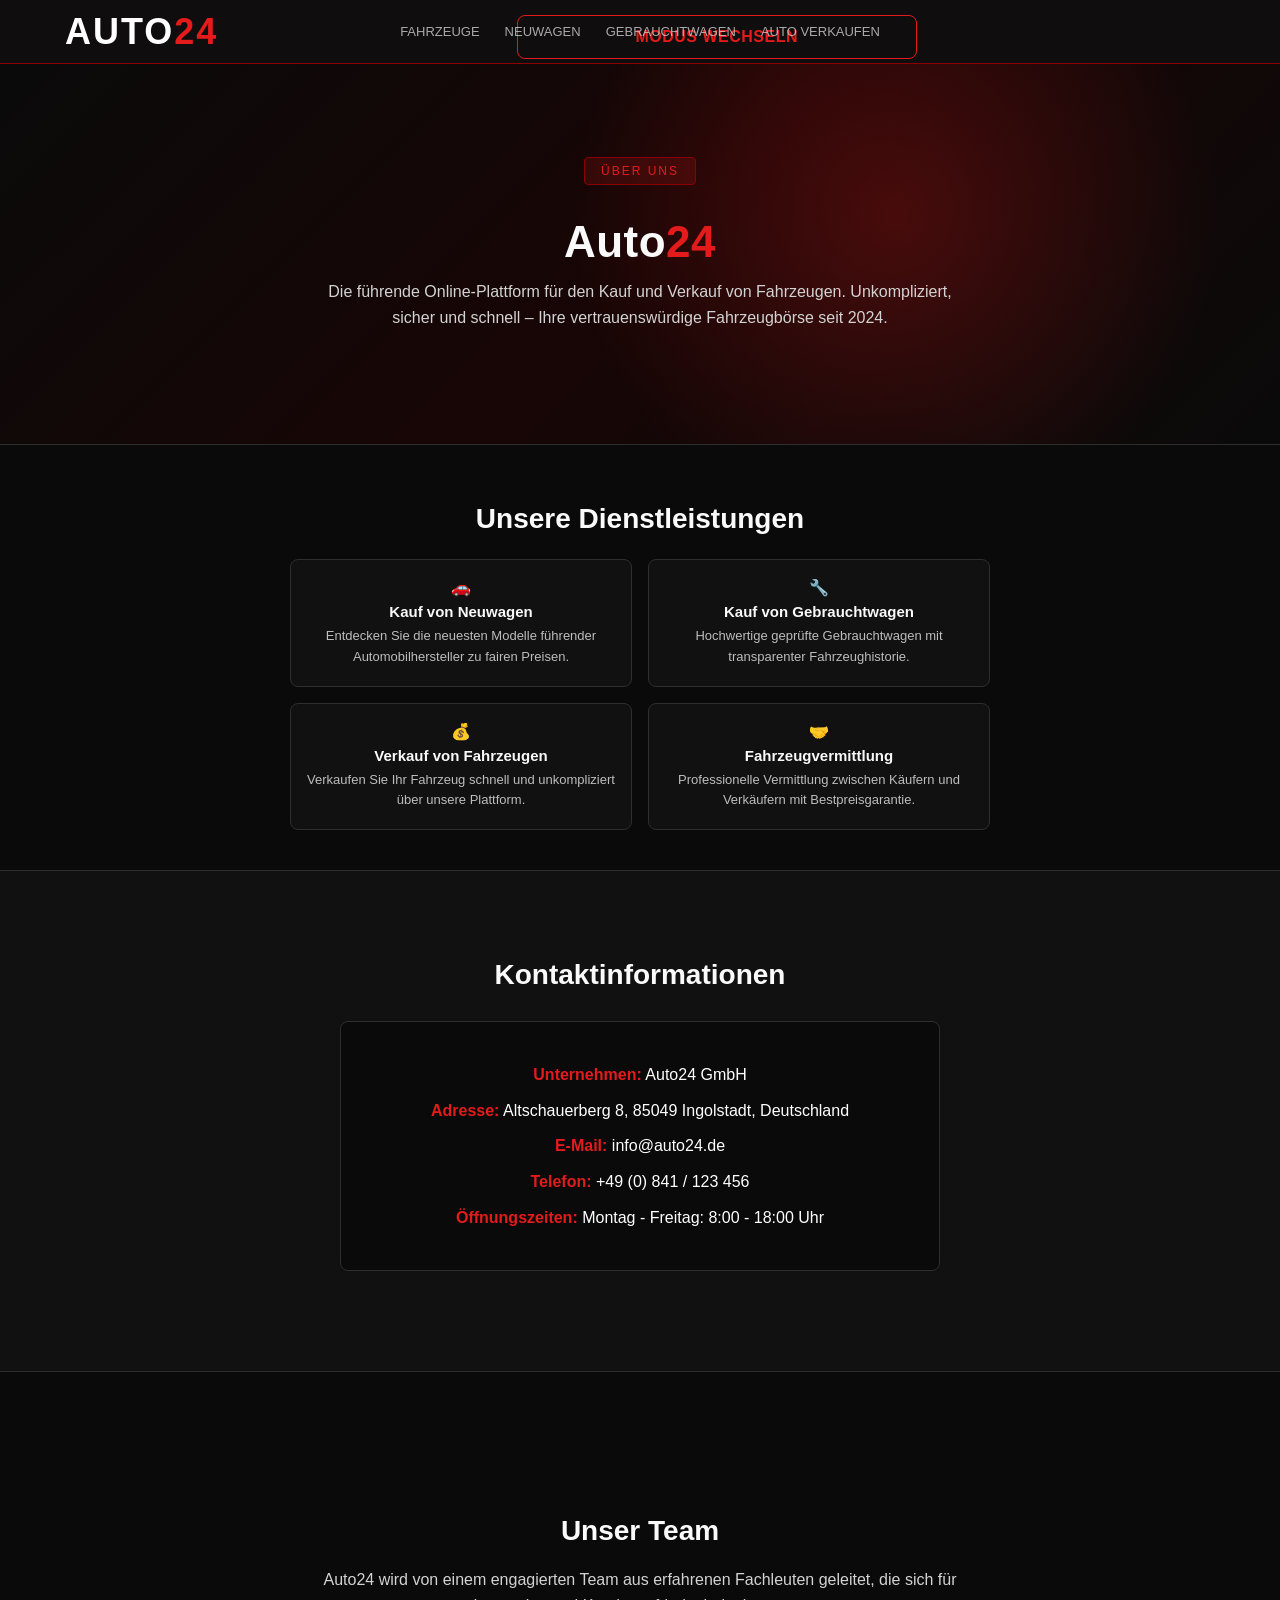
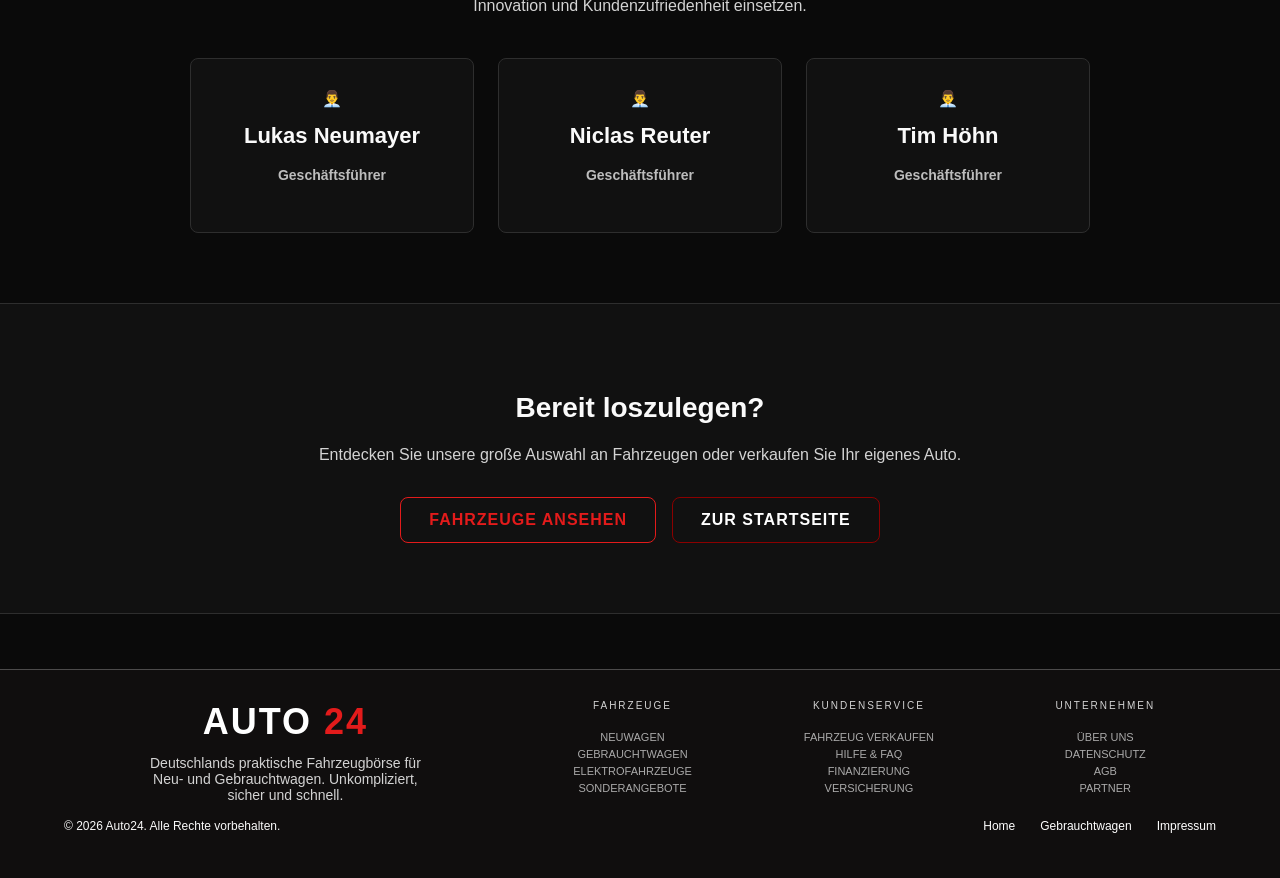
<file: about.html>
<!-- Tim -->
<!DOCTYPE html>
<html lang="de">
<head>
    <meta charset="UTF-8">
    <title>Über uns - Auto24</title>
    <link rel="stylesheet" href="mystyle.css">
</head>

<body class="about-page">

    
    <nav> 
        <a href="index.html" class="nav-logo">Auto<span>24</span></a>
        <ul class = "nav-links">
            <li><a href="index.html">Fahrzeuge</a></li>
            <li><a href="index.html">Neuwagen</a></li>
            <li><a href="gebrauchtwagenList.html">Gebrauchtwagen</a></li>
            <li><a href="about.html">Auto verkaufen</a></li>
        </ul>
        <button class ="toggle-mode" onclick="toggleMode()">Modus wechseln</button>
    </nav>
    

    <main class="home-main">

        <!-- Hero Section -->
        <section class="home-hero">
            <div class="home-hero-content">
                <div class="home-badge">Über uns</div>
                <h1>Auto<span>24</span></h1>
                <p>
                    Die führende Online-Plattform für den Kauf und Verkauf von Fahrzeugen.
                    Unkompliziert, sicher und schnell – Ihre vertrauenswürdige Fahrzeugbörse seit 2024.
                </p>
            </div>
        </section>

        <!-- Services Section -->
        <section class="about-services-section">
            <h2>Unsere Dienstleistungen</h2>
            
            <div class="about-service-grid">
                <div class="about-service-card">
                    <div class="about-service-icon">🚗</div>
                    <h3>Kauf von Neuwagen</h3>
                    <p>Entdecken Sie die neuesten Modelle führender Automobilhersteller zu fairen Preisen.</p>
                </div>

                <div class="about-service-card">
                    <div class="about-service-icon">🔧</div>
                    <h3>Kauf von Gebrauchtwagen</h3>
                    <p>Hochwertige geprüfte Gebrauchtwagen mit transparenter Fahrzeughistorie.</p>
                </div>

                <div class="about-service-card">
                    <div class="about-service-icon">💰</div>
                    <h3>Verkauf von Fahrzeugen</h3>
                    <p>Verkaufen Sie Ihr Fahrzeug schnell und unkompliziert über unsere Plattform.</p>
                </div>

                <div class="about-service-card">
                    <div class="about-service-icon">🤝</div>
                    <h3>Fahrzeugvermittlung</h3>
                    <p>Professionelle Vermittlung zwischen Käufern und Verkäufern mit Bestpreisgarantie.</p>
                </div>
            </div>
        </section>

        <!-- Contact Information Section -->
        <section class="home-about">
            <h2>Kontaktinformationen</h2>
            
            <div class="about-contact-wrapper">
                <div class="about-contact-card">
                    <p><strong>Unternehmen:</strong> Auto24 GmbH</p>
                    <p><strong>Adresse:</strong> Altschauerberg 8, 85049 Ingolstadt, Deutschland</p>
                    <p><strong>E-Mail:</strong> info@auto24.de</p>
                    <p><strong>Telefon:</strong> +49 (0) 841 / 123 456</p>
                    <p><strong>Öffnungszeiten:</strong> Montag - Freitag: 8:00 - 18:00 Uhr</p>
                </div>
            </div>
        </section>

        <!-- Team Section -->
        <section class="home-section">
            <h2>Unser Team</h2>
            <p class="about-team-intro">
                Auto24 wird von einem engagierten Team aus erfahrenen Fachleuten geleitet, 
                die sich für Innovation und Kundenzufriedenheit einsetzen.
            </p>

            <div class="about-team-grid">
                <div class="home-category-card">
                    <div class="home-category-icon">👨‍💼</div>
                    <h3>Lukas Neumayer</h3>
                    <p class="about-team-role">Geschäftsführer</p>
                </div>

                <div class="home-category-card">
                    <div class="home-category-icon">👨‍💼</div>
                    <h3>Niclas Reuter</h3>
                    <p class="about-team-role">Geschäftsführer</p>
                </div>

                <div class="home-category-card">
                    <div class="home-category-icon">👨‍💼</div>
                    <h3>Tim Höhn</h3>
                    <p class="about-team-role">Geschäftsführer</p>
                </div>
            </div>
        </section>

        <!-- Call to Action -->
        <section class="home-about">
            <h2>Bereit loszulegen?</h2>
            <p>
                Entdecken Sie unsere große Auswahl an Fahrzeugen oder verkaufen Sie Ihr eigenes Auto.
            </p>
            <div class="home-buttons">
                <a href="gebrauchtwagenList.html" class="home-btn-primary">Fahrzeuge ansehen</a>
                <a href="index.html" class="home-btn-secondary">Zur Startseite</a>
            </div>
        </section>

    </main>

     <footer>
        
        <div class ="footer-top">
            <div class = footer-logo-dsc> 
            <div class = "footer-logo">
                Auto
                <span>24</span>
                </div>
           
            <div class = "footer-dsc"> Deutschlands praktische Fahrzeugbörse für Neu- und Gebrauchtwagen. Unkompliziert, sicher und schnell.</div>
            </div>
            
        

            <div>
                <div class = "footer-heading">Fahrzeuge</div>
                <ul class "footer-links">
                    <li><a href="#">Neuwagen</a></li>
                    <li><a href="#">Gebrauchtwagen</a></li>
                    <li><a href="#">Elektrofahrzeuge</a></li>
                    <li><a href="#">Sonderangebote</a></li>
                </ul>
            </div>
            <div>
                <div class = "footer-heading">Kundenservice</div>
                <ul class "footer-links">
                    <li><a href="#">Fahrzeug verkaufen</a></li>
                    <li><a href="#">Hilfe & FAQ</a></li>
                    <li><a href="#">Finanzierung</a></li>
                    <li><a href="#">Versicherung</a></li>
                </ul>
                </div>
            <div>
                <div class = "footer-heading">Unternehmen</div>
                <ul class "footer-links">
                    <li><a href="about.html">Über uns</a></li>
                    <li><a href = "#"> Datenschutz </a></li>
                    <li><a href = "#"> AGB </a></li>
                    <li> <a href = "#"> Partner </a></li> 
                </ul>
            </div>    
            </div>
         </div>


        <div class="footer-bot">
        <span> &copy 2026 Auto24. Alle Rechte vorbehalten.</span>
        <div class="footer-bot-links">
            <a href="index.html">Home</a>
            <a href="gebrauchtwagenList.html">Gebrauchtwagen</a>
            <a href="about.html">Impressum</a>
        </div>
    
    
        </div>
    </footer>
    <script src="validation.js"></script>
</body>
</html>
<!-- Tim -->
</file>
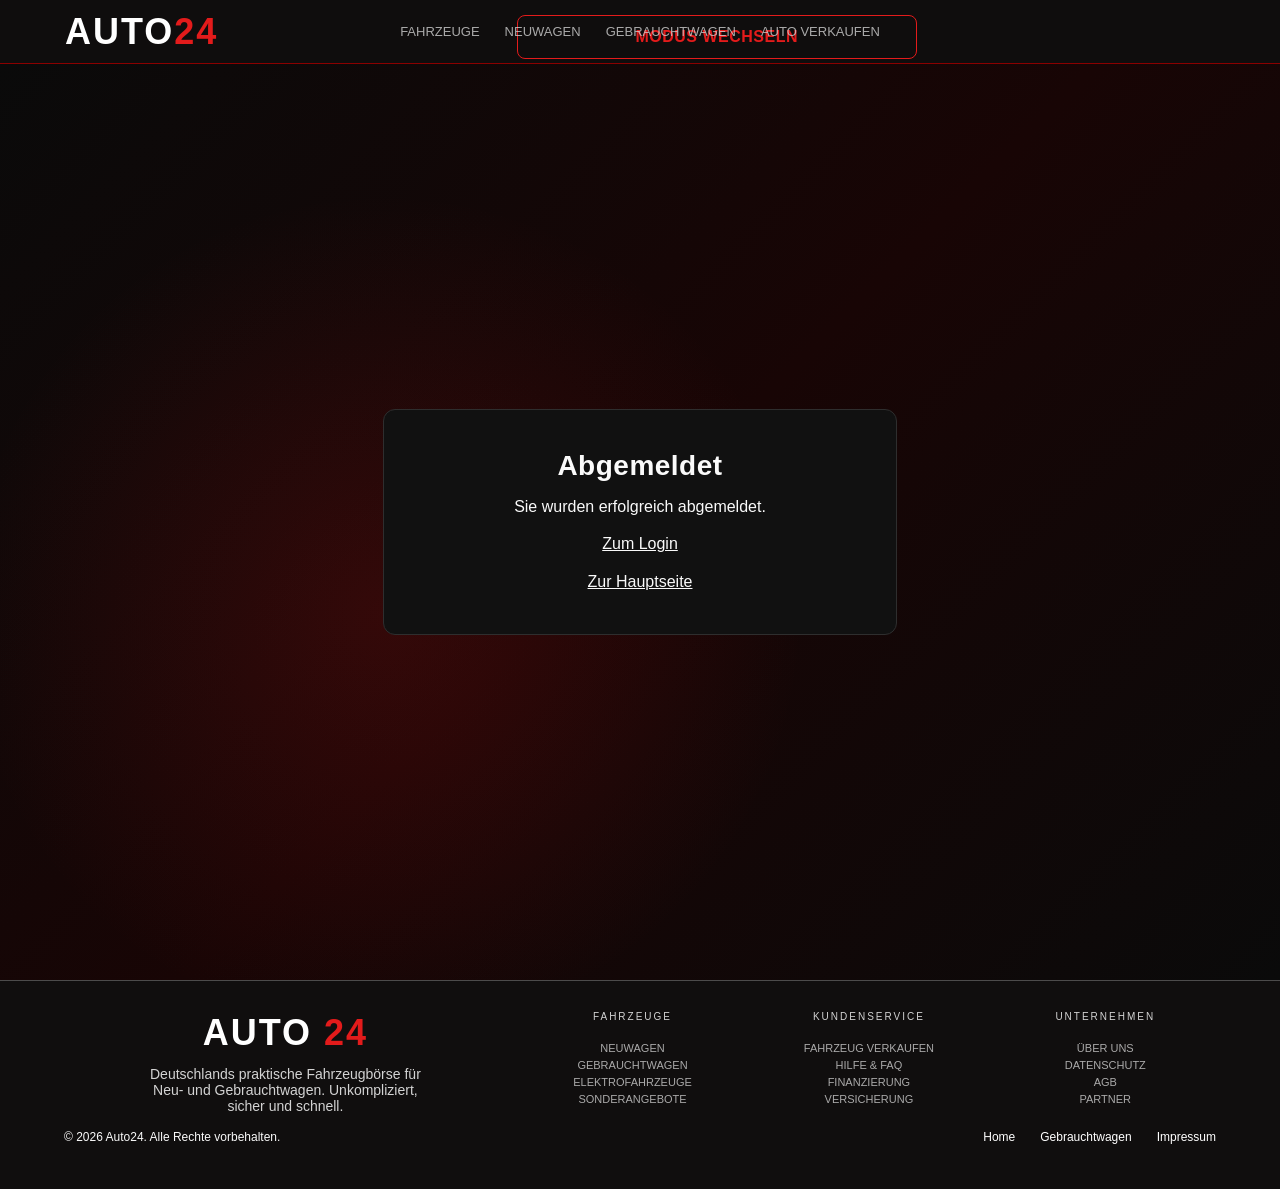
<file: logout.html>
<!-- Tim -->
<!DOCTYPE html>
<html lang="de">
<head>
    <meta charset="UTF-8">
    <title>Abgemeldet</title>
    <link rel="stylesheet" href="mystyle.css">
    <!-- validation.js wird im <head> ohne defer eingebunden. Die initLogout()-Funktion
         wird über den DOMContentLoaded-Listener in validation.js aufgerufen, sodass
         das DOM erst vollständig geladen ist, bevor auf Elemente zugegriffen wird. -->
    <script src="validation.js"></script>
</head>

<body>
    <nav>
        <a href="index.html" class="nav-logo">Auto<span>24</span></a>
        <ul class="nav-links">
            <li><a href="index.html">Fahrzeuge</a></li>
            <li><a href="index.html">Neuwagen</a></li>
            <li><a href="gebrauchtwagenList.html">Gebrauchtwagen</a></li>
            <li><a href="about.html">Auto verkaufen</a></li>
        </ul>
            <button onclick="toggleMode()">Modus wechseln</button>

    </nav>
    <!-- Dieses leere div ist der "Trigger" für initLogout() in validation.js.
         document.getElementById('logoutPage') findet es und startet dadurch den
         Logout-Vorgang (localStorage leeren). Auf keiner anderen Seite existiert dieses Element. -->
    <div id="logoutPage"></div>

    <main class="home-main">
        <section class="auth-section">
            <div class="auth-card">
                <h1>Abgemeldet</h1>
                <p>Sie wurden erfolgreich abgemeldet.</p>
                <p><a href="login.html">Zum Login</a></p>
                <p><a href="index.html">Zur Hauptseite</a></p>
            </div>
        </section>
    </main>

 <footer>
        
        <div class ="footer-top">
            <div class = footer-logo-dsc> 
            <div class = "footer-logo">
                Auto
                <span>24</span>
                </div>
           
            <div class = "footer-dsc"> Deutschlands praktische Fahrzeugbörse für Neu- und Gebrauchtwagen. Unkompliziert, sicher und schnell.</div>
            </div>
            
        

            <div>
                <div class = "footer-heading">Fahrzeuge</div>
                <ul class "footer-links">
                    <li><a href="#">Neuwagen</a></li>
                    <li><a href="#">Gebrauchtwagen</a></li>
                    <li><a href="#">Elektrofahrzeuge</a></li>
                    <li><a href="#">Sonderangebote</a></li>
                </ul>
            </div>
            <div>
                <div class = "footer-heading">Kundenservice</div>
                <ul class "footer-links">
                    <li><a href="#">Fahrzeug verkaufen</a></li>
                    <li><a href="#">Hilfe & FAQ</a></li>
                    <li><a href="#">Finanzierung</a></li>
                    <li><a href="#">Versicherung</a></li>
                </ul>
                </div>
            <div>
                <div class = "footer-heading">Unternehmen</div>
                <ul class "footer-links">
                    <li><a href="about.html">Über uns</a></li>
                    <li><a href = "#"> Datenschutz </a></li>
                    <li><a href = "#"> AGB </a></li>
                    <li> <a href = "#"> Partner </a></li> 
                </ul>
            </div>    
            </div>
         </div>


        <div class="footer-bot">
        <span> &copy 2026 Auto24. Alle Rechte vorbehalten.</span>
        <div class="footer-bot-links">
            <a href="index.html">Home</a>
            <a href="gebrauchtwagenList.html">Gebrauchtwagen</a>
            <a href="about.html">Impressum</a>
        </div>
    
    
        </div>
    </footer>

</body>
</html>
<!-- Tim -->
</file>
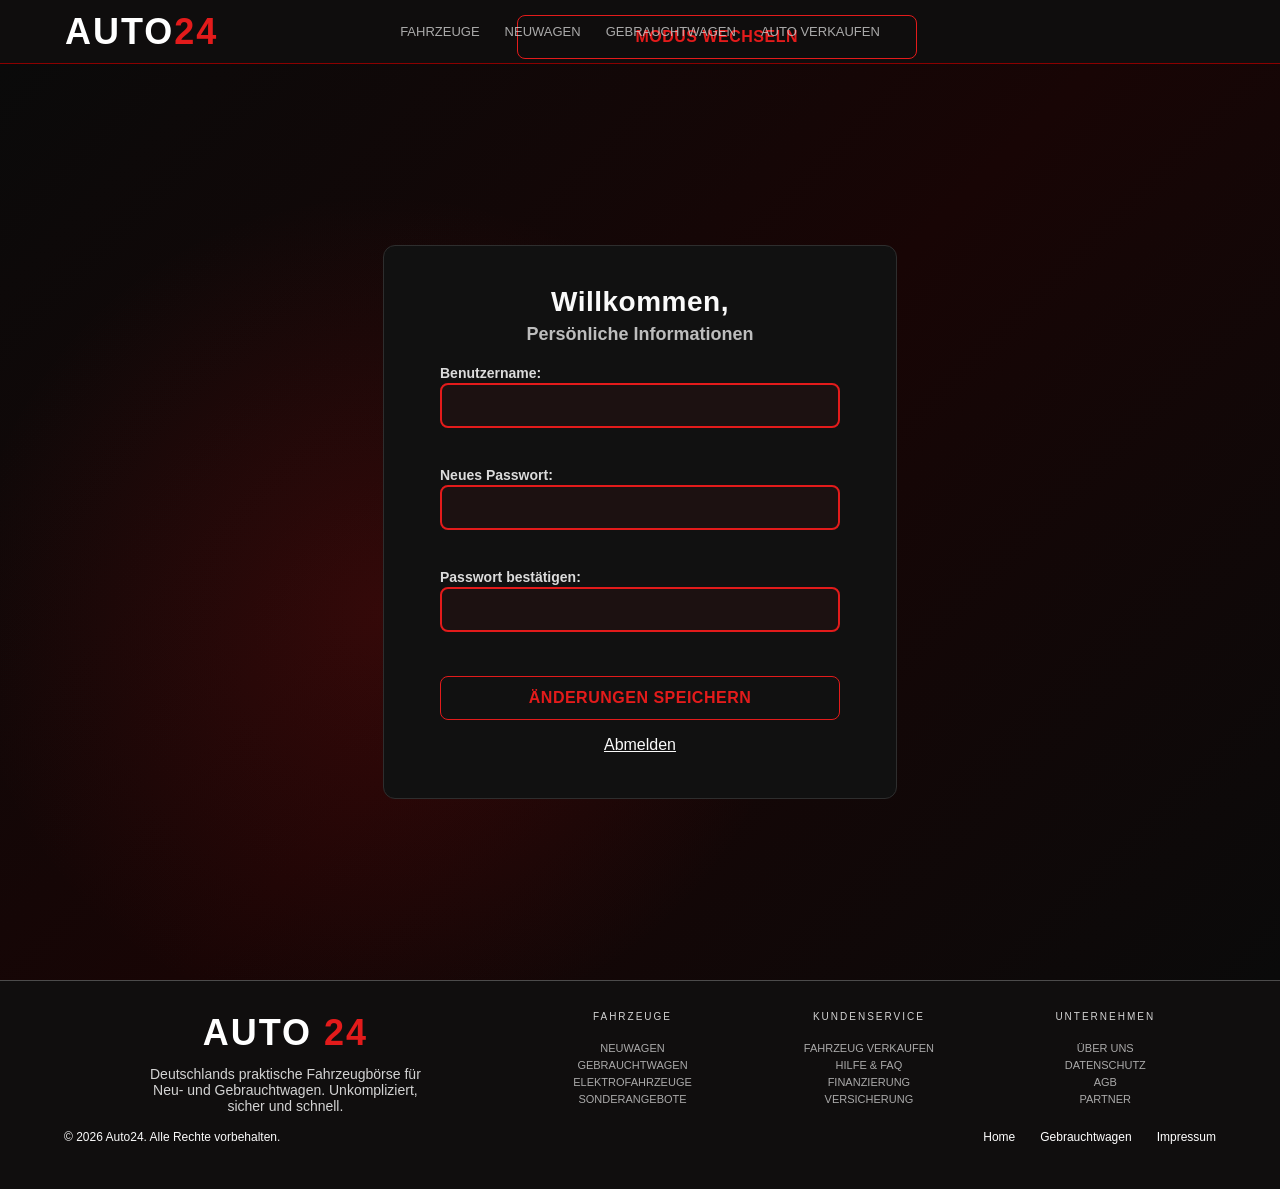
<file: user.html>
<!-- Tim -->
<!DOCTYPE html>
<html lang="de">
<head>
    <meta charset="UTF-8">
    <title>Nutzerbereich</title>
    <link rel="stylesheet" href="mystyle.css">
    <!-- validation.js enthält initUserForm(), die beim DOMContentLoaded-Event automatisch
         ausgeführt wird. Sie prüft zuerst den localStorage auf den Login-Status und leitet
         bei fehlendem Login sofort zu login.html weiter (Auth-Guard). -->
    <script src="validation.js"></script>
</head>

<body>
    <nav>
        <a href="index.html" class="nav-logo">Auto<span>24</span></a>
        <ul class="nav-links">
            <li><a href="index.html">Fahrzeuge</a></li>
            <li><a href="index.html">Neuwagen</a></li>
            <li><a href="gebrauchtwagenList.html">Gebrauchtwagen</a></li>
            <li><a href="about.html">Auto verkaufen</a></li>
        </ul>
            <button onclick="toggleMode()">Modus wechseln</button>
    </nav>
    
    <main class="home-main">
        <section class="auth-section">
            <div class="auth-card">
                <!-- display-username: JS schreibt hier per .textContent den Benutzernamen
                     aus dem localStorage hinein – sowohl beim Laden als auch nach dem Speichern. -->
    <h1>Willkommen, <span id="display-username" style="color: rgb(227,27,7);"></span></h1>
                <h2>Persönliche Informationen</h2>

                <!-- saveSuccess: JS setzt .style.display='block' nach erfolgreichem Speichern
                     und blendet die Meldung nach 3 Sekunden via setTimeout() wieder aus. -->
                <div id="saveSuccess" class="success-message" style="display:none;"></div>

                <!-- userForm: Trigger für initUserForm(). Die IDs der Inputs (username, password,
                     password_confirm) werden in validation.js per getElementById() referenziert.
                     Die zugehörigen <span id="...-error"> zeigen Fehlertexte der Validierung. -->
                <form id="userForm">
                    <label for="username">Benutzername:</label>
                    <input type="text" id="username" name="username" required autocomplete="username">
                    <span class="field-error" id="username-error"></span>

                    <label for="password">Neues Passwort:</label>
                    <input type="password" id="password" name="password" required autocomplete="new-password">
                    <span class="field-error" id="password-error"></span>

                    <label for="password_confirm">Passwort bestätigen:</label>
                    <input type="password" id="password_confirm" name="password_confirm" required autocomplete="new-password">
                    <span class="field-error" id="password_confirm-error"></span>

                    <!-- saveBtn: JS deaktiviert diesen Button (disabled=true) solange die Validierung
                         fehlschlägt – der Nutzer kann erst speichern, wenn alle Felder korrekt sind. -->
                    <input type="submit" value="Änderungen speichern" id="saveBtn">
                </form>

                <p><a href="logout.html">Abmelden</a></p>
            </div>
        </section>
    </main>

     <footer>
        
        <div class ="footer-top">
            <div class = footer-logo-dsc> 
            <div class = "footer-logo">
                Auto
                <span>24</span>
                </div>
           
            <div class = "footer-dsc"> Deutschlands praktische Fahrzeugbörse für Neu- und Gebrauchtwagen. Unkompliziert, sicher und schnell.</div>
            </div>
            
        

            <div>
                <div class = "footer-heading">Fahrzeuge</div>
                <ul class "footer-links">
                    <li><a href="#">Neuwagen</a></li>
                    <li><a href="#">Gebrauchtwagen</a></li>
                    <li><a href="#">Elektrofahrzeuge</a></li>
                    <li><a href="#">Sonderangebote</a></li>
                </ul>
            </div>
            <div>
                <div class = "footer-heading">Kundenservice</div>
                <ul class "footer-links">
                    <li><a href="#">Fahrzeug verkaufen</a></li>
                    <li><a href="#">Hilfe & FAQ</a></li>
                    <li><a href="#">Finanzierung</a></li>
                    <li><a href="#">Versicherung</a></li>
                </ul>
                </div>
            <div>
                <div class = "footer-heading">Unternehmen</div>
                <ul class "footer-links">
                    <li><a href="about.html">Über uns</a></li>
                    <li><a href = "#"> Datenschutz </a></li>
                    <li><a href = "#"> AGB </a></li>
                    <li> <a href = "#"> Partner </a></li> 
                </ul>
            </div>    
            </div>
         </div>


        <div class="footer-bot">
        <span> &copy 2026 Auto24. Alle Rechte vorbehalten.</span>
        <div class="footer-bot-links">
            <a href="index.html">Home</a>
            <a href="gebrauchtwagenList.html">Gebrauchtwagen</a>
            <a href="about.html">Impressum</a>
        </div>
    
    
        </div>
    </footer>
    
</body>
</html>
<!-- Tim -->
</file>
<file: mystyle.css>
/*Lukas, Tim, Niclas*/

body {
    background-color: #0a0a0a;
    margin: 0;
    padding: 0;
    color: rgb(250, 250, 250);
    text-align: center;
    font-family: 'DM Sans', sans-serif;
    font-weight: 500;
    font-style: normal;
    display: flex;
    flex-direction: column;
    min-height: 100vh;
}

/*TYPOGRAFIE*/
/* Lukas */

p {
    text-align: center;
    font-size: 16px;
    line-height: 1.6;
    margin: 15px 0;
}

h1 {
    font-family: 'DM Sans', sans-serif;
    font-size: 36px;
    font-weight: 700;
    margin: 20px 0;
    letter-spacing: 0.5px;
}

h2 {
    font-family: 'DM Sans', sans-serif;
    font-size: 28px;
    font-weight: 600;
    margin: 18px 0;
}

h3 {
    font-family: 'DM Sans', sans-serif;
    font-size: 22px;
    font-weight: 600;
    margin: 15px 0;
}

a:hover {
    color: rgb(164, 18, 18);
}

/*FORMULAR-STYLING*/
/* Tim */

label {
    display: block;
    font-family: 'DM Sans', sans-serif;
    font-size: 14px;
    font-weight: 600;
    color: rgb(220, 220, 220);
    margin-bottom: 2px;
    margin-top: 15px;
    text-align: left;
    max-width: 400px;
    margin-left: auto;
    margin-right: auto;
}

input[type="text"],
input[type="password"],
input[type="email"],
input[type="tel"],
input[type="number"],
textarea,
select {
    width: 100%;
    max-width: 400px;
    padding: 12px 15px;
    margin: 0 auto 8px auto;
    display: block;
    font-family: 'DM Sans', sans-serif;
    font-size: 15px;
    font-weight: 400;
    color: #ffffff;
    background-color: #1a1a1a;
    border: 2px solid #333333;
    border-radius: 8px;
    box-sizing: border-box;
    transition: all 0.3s ease;
}

input[type="text"]:focus,
input[type="password"]:focus,
input[type="email"]:focus,
input[type="tel"]:focus,
input[type="number"]:focus,
textarea:focus,
select:focus {
    outline: none;
    border-color: rgb(227, 27, 27);
    background-color: #222222;
    box-shadow: 0 0 0 3px rgba(227, 27, 27, 0.1);
}

input[type="text"]::placeholder,
input[type="password"]::placeholder,
input[type="email"]::placeholder,
input[type="tel"]::placeholder,
input[type="number"]::placeholder,
textarea::placeholder {
    color: #888888;
    font-style: italic;
}

/* Niclas */
/* Spezifische Breite für das Suchfeld nach Automarke */
#carSearchInput {
    max-width: 600px; /* Erhöht die maximale Breite (statt 400px) */
    width: 100%;
}

input[type="submit"],
input[type="reset"],
button {
    max-width: 400px;
    width: 100%;
    padding: 12px 25px;
    margin: 20px auto 10px;
    display: block;
    font-family: 'DM Sans', sans-serif;
    font-size: 16px;
    font-weight: 600;
    background: transparent;
    border: 1px solid rgb(227, 27, 27);

    color: rgb(227, 27, 27);
    border-radius: 8px;
    cursor: pointer;
    transition: all 0.3s ease;
    text-transform: uppercase;
    letter-spacing: 0.5px;
}

input[type="submit"]:hover,
button:hover {
    background-color: rgb(200, 20, 20);
    transform: translateY(-2px);
    box-shadow: 0 4px 12px rgba(227, 27, 27, 0.3);
}

/* Buttons, die den Hover-Transform der Basis-Regel nicht verwenden */
.mode-btn:hover,
.nFav-btn:hover,
.buchung-cancel-btn:hover,
.admin-logout-btn:hover,
.admin-tab:hover,
.item-fav-btn:hover,
.item-btn-primary:hover,
.item-btn-secondary:hover,
.image-preview-item .remove-img:hover {
    transform: none;
    box-shadow: none;
}

input[type="reset"] {
    background-color: #333333;
    color: rgb(220, 220, 220);
    text-transform: none;
}

input[type="reset"]:hover {
    background-color: #444444;
    transform: translateY(-2px);
    box-shadow: 0 4px 12px rgba(68, 68, 68, 0.3);
}

textarea {
    min-height: 120px;
    resize: vertical;
}

form p {
    margin: 5px 0;
}

label + br {
    display: none;
}

/* CHECKBOX */



input[type="checkbox"] {
    width: 18px;
    height: 18px;
    margin: 10px 8px 10px 0;
    cursor: pointer;
    accent-color: rgb(227, 27, 27);
}

input[type="radio"] {
    width: 18px;
    height: 18px;
    margin: 10px 8px 10px 0;
    cursor: pointer;
    accent-color: rgb(227, 27, 27);
}

input[type="checkbox"] + label,
input[type="radio"] + label {
    display: inline;
    margin-left: 5px;
    cursor: pointer;
}


/* Lukas */
/* SELECT */

select {
    cursor: pointer;

    /* custom drop down pfeil */ 
    appearance: none;
    background-image: url('data:image/svg+xml;utf8,<svg xmlns="http://www.w3.org/2000/svg" width="12" height="8" viewBox="0 0 12 8"><path fill="%23ffffff" d="M1 1l5 5 5-5"/></svg>');
    background-repeat: no-repeat;
    background-position: right 15px center;
    padding-right: 40px;
}

select:disabled {
    background-image: url('data:image/svg+xml;utf8,<svg xmlns="http://www.w3.org/2000/svg" width="12" height="8" viewBox="0 0 12 8"><path fill="%23666666" d="M1 1l5 5 5-5"/></svg>');
}

/* FORMULAR-ZUSTÄNDE */
/* Tim */

input:disabled,
textarea:disabled,
select:disabled,
button:disabled {
    opacity: 0.5;
    cursor: not-allowed;
    background-color: #151515;
    border-color: #2a2a2a;
}

input:invalid:not(:focus):not(:placeholder-shown),
textarea:invalid:not(:focus):not(:placeholder-shown),
select:invalid:not(:focus) {
    border-color: rgb(227, 27, 27);
    background-color: rgba(227, 27, 27, 0.05);
}

input:valid:not(:focus):not(:placeholder-shown):not([type="submit"]):not([type="reset"]):not([type="button"]),
textarea:valid:not(:focus):not(:placeholder-shown) {
    border-color: #2ecc71;
}

/* ACCESSIBILITY */
/* Tab */
*:focus-visible {
    outline: 3px solid rgb(227, 27, 27);
    outline-offset: 2px;
}

button,
input[type="submit"],
input[type="reset"] {
    min-height: 44px;
}

/* NOSCRIPT-BANNER*/
/* deaktiviertes JS */
/* Tim */

.noscript-banner {
    background: #111;
    border-bottom: 1px solid rgba(227, 27, 27, 0.45);
    color: #ddd;
    font-size: 13px;
    padding: 10px 20px;
    text-align: center;
}

/* HILFSKLASSEN */
/* Lukas, Tim */

.demo-hint {
    font-size: 12px;
    color: #888888;
    font-style: italic;
}

.error-message {
    color: rgb(227, 27, 27);
    font-size: 14px;
    font-weight: 600;
    margin: 10px auto;
    max-width: 400px;
    display: none;
    text-align: center;
}

.success-message {
    display: none;
    color: #2ecc71;
    font-size: 14px;
    font-weight: 600;
    margin: 10px auto;
    max-width: 400px;
    text-align: center;
}

/* RESPONSIVE */
/* Niclas */

@media screen and (max-width: 768px) {
    h1 { font-size: 28px; }
    h2 { font-size: 22px; }
    h3 { font-size: 18px; }

    input[type="text"],
    input[type="password"],
    input[type="email"],
    input[type="tel"],
    input[type="number"],
    textarea,
    select,
    button,
    input[type="submit"],
    input[type="reset"] {
        max-width: 100%;
        font-size: 16px;
    }

    label { max-width: 100%; }

    .footer-top {
        grid-template-columns: 1fr;
        gap: 20px;
    }
}

@media screen and (max-width: 480px) {
    body { padding: 5px; }
    h1 { font-size: 24px; }
    h2 { font-size: 20px; }
    p { font-size: 14px; }
    footer { padding: 30px 1rem 20px; }
}

/*FOOTER*/

/* Lukas */

footer {
    border-top: 1px solid rgba(211, 211, 211, 0.311);
    margin-top: 0;
    padding: 30px 64px;
    background-color: rgba(20, 17, 17, 0.618);
    text-align: center;
}

.footer-top {
    display: grid;
    grid-template-columns: 2fr 1fr 1fr 1fr;
    gap: 15px;
}

.footer-bot {
    padding-top: 15px;
    display: flex;
    font-size: 12px;
    align-items: center;
    justify-content: center;
    flex-wrap: wrap;
    padding-bottom: 15px;
}

.footer-bot-links {
    display: flex;
    gap: 25px;
    margin-left: auto;
}

.footer-heading {
    font-size: 10px;
    letter-spacing: 2px;
    text-transform: uppercase;
    color: lightgray;
    margin-bottom: 20px;
}

.footer-logo {
    font-size: 36px;
    letter-spacing: 2px;
    color: white;
    margin-bottom: 12px;
    font-weight: bold;
    text-transform: uppercase;
}

.footer-logo span {
    color: rgb(227, 27, 27);
}

.footer-top a {
    text-decoration: none;
    color: rgba(211, 211, 211, 0.792);
    font-size: 11px;
    text-transform: uppercase;
}

.footer-top a:hover {
    color: rgb(227, 27, 27);
}

.footer-logo-dsc {
    display: flex;
    flex-direction: column;
    align-items: center;
    justify-content: center;
}

.footer-dsc {
    font-size: 14px;
    color: lightgray;
    max-width: 300px;
}

.footer-bot a {
    text-decoration: none;
    color: white;
}

.footer-bot a:hover {
    color: rgb(227, 27, 27);
}

/*LISTEN*/

ul {
    list-style-type: none;
    padding: 0;
    margin: 10px 0;
    text-align: center;
}

li {
    list-style-type: none;
    text-align: center;
    margin: 5px 0;
}

/*NAVIGATION*/
/* Lukas */

nav {
    position: fixed;
    top: 0;
    left: 0;
    width: 100%;
    z-index: 100;
    display: flex;
    align-items: center;
    justify-content: space-between;
    padding: 10px 65px;
    background-color: rgba(20, 17, 17, 0.618);
    border-bottom: 1px solid darkred;
    backdrop-filter: blur(12px);
    height: 64px;
    box-sizing: border-box;
}

.nav-right {
    display: flex;
    align-items: center;
    gap: 20px;
}

.nav-logo {
    font-size: 36px;
    letter-spacing: 2px;
    color: white;
    font-weight: bold;
    text-transform: uppercase;
    text-decoration: none;
    cursor: pointer;
}

.nav-logo:hover {
    color: white;
}

.nav-auth-link {
    text-decoration: none;
    color: rgb(227, 27, 27);
    border: 1px solid rgb(227, 27, 27);
    padding: 5px 14px;
    border-radius: 4px;
    font-size: 13px;
    font-weight: 600;
    text-transform: uppercase;
    letter-spacing: 0.5px;
    transition: background 0.2s;
    white-space: nowrap;
}

.nav-auth-link:hover {
    background: rgba(227, 27, 27, 0.15);
    color: rgb(227, 27, 27);
}

.nav-logo span {
    color: rgb(227, 27, 27);
}

.nav-links {
    display: flex;
    gap: 25px;
    list-style: none;
    text-decoration: none;
    font-size: 13px;
    text-transform: uppercase;
    position: absolute;
    left: 50%;
    transform: translateX(-50%);
}

.nav-links a {
    text-decoration: none;
    color: rgba(211, 211, 211, 0.792);
    font-size: 13px;
    text-transform: uppercase;
}

@media (max-width: 1000px) {
    nav {
        padding: 10px 24px;
    }
    .nav-links {
        gap: 14px;
    }
    .nav-logo {
        font-size: 28px;
    }
    .nav-right {
        gap: 10px;
    }
}

@media (max-width: 880px) {
    .nav-links {
        display: none;
    }
    nav {
        padding: 10px 16px;
    }
    .nav-logo {
        font-size: 24px;
    }
}

a {
    display: block;
    text-align: center;
    color: rgb(250, 250, 250);
}

/*AUTO-GRID*/
/* Niclas, Lukas */

.cars-grid {
    display: grid;
    grid-template-columns: repeat(auto-fill, minmax(300px, 1fr)); /* soviele spalten wie mögl. in die verfügbare breite */ 
    gap: 20px;
    padding: 40px 4rem;
    text-align: left;
}

.car-card {
    background: #111111;
    border: 1px solid #2E2E2E;
    border-radius: 4px;
    overflow: hidden;
    transition: 0.2s;
}

.car-card:hover {
    border-color: #8B0000;
    transform: translateY(-3px);
}

.car-image {
    position: relative;
    height: 200px;
    background: #1A1A1A;
    overflow: hidden;
}


/* Niclas, Tim */
.mode-btn {
    font-size: 13px;
    padding: 5px 14px;
    border-radius: 4px;
    width: auto;
    min-height: 0;
    margin: 0;
    transition: background 0.2s;
    white-space: nowrap;
}

.mode-btn:hover {
    background: rgba(227, 27, 27, 0.15);
}

.car-img {
    width: 100%;
    height: 100%;
    object-fit: cover;
    display: block;
}


/* Lukas */
.car-badge-new,
.car-badge-used {
    position: absolute;
    top: 12px;
    left: 12px;
    color: white;
    font-size: 10px;
    font-weight: bold;
    letter-spacing: 2px;
    text-transform: uppercase;
    padding: 3px 9px;
    border-radius: 2px;
    z-index: 2;
}

.car-badge-new {
    background: #CC0000;
}

.car-badge-used {
    background: #222222;
    border: 1px solid #444444;
}

.car-fav {
    position: absolute;
    top: 12px;
    right: 12px;
    width: 50px;
    height: 16px;
    padding: 0 20px;
    display: grid;
    place-items: center;
    border: none;
    border-radius: 40%;
    background: rgba(255, 255, 255, 0.85);
    cursor: pointer;
    z-index: 2;
    transition: transform .15s ease, background .15s ease;
    justify-content: center;
    margin: 0;
}

button.car-fav {
    font-size: 25px;
    color: #751f15;
}

.car-fav:hover {
    transform: scale(1.05);
    background: rgba(255, 255, 255, 1);
}

.car-fav.active {
    color: #e74c3c;
}

.car-body {
    padding: 18px 20px;
}

/* Niclas */

.car-make {
    font-size: 11px;
    letter-spacing: 2px;
    text-transform: uppercase;
    color: #CC0000;
    margin-bottom: 4px;
}

.car-model {
    font-size: 22px;
    letter-spacing: 1px;
    color: white;
    font-weight: bold;
    margin-bottom: 4px;
}

.car-year {
    font-size: 13px;
    color: #888888;
}

.car-specs {
    display: flex;
    margin: 16px 0;
    border-top: 1px solid #2E2E2E;
    border-bottom: 1px solid #2E2E2E;
    padding: 12px 0;
}

.car-spec {
    flex: 1;
    text-align: center;
    border-right: 1px solid #2E2E2E;
}

.car-spec:last-child {
    border-right: none;
}

.car-spec-val {
    font-size: 14px;
    color: white;
}

.car-spec-key {
    font-size: 10px;
    color: #888888;
    text-transform: uppercase;
    letter-spacing: 1px;
}

.car-footer {
    display: flex;
    justify-content: space-between;
    align-items: center;
}

.car-price {
    font-size: 28px;
    color: white;
    font-weight: bold;
}

.car-price-note {
    font-size: 11px;
    color: #888888;
}

.car-btn {
    border: 1px solid #8B0000;
    color: #FF1A1A;
    font-size: 12px;
    letter-spacing: 1px;
    padding: 8px 16px;
    width: auto;
    margin: 0;
}

.car-btn:hover {
    background: #CC0000;
    color: white;
}

.car-footer a {
    text-decoration: none;
}

/*STARTSEITE*/

/* Niclas */

.home-main {
    padding-top: 64px;
    min-height: calc(100vh - 64px);
}

.home-hero {
    min-height: 300px;
    display: flex;
    align-items: center;
    justify-content: center;
    padding: 40px 4rem;
    background:
        radial-gradient(circle at 70% 40%, rgba(227, 27, 27, 0.25), transparent 35%),
        linear-gradient(135deg, #0a0a0a 0%, #180505 50%, #0a0a0a 100%);
    border-bottom: 1px solid #2e2e2e;
}

.home-hero-content {
    max-width: 800px;
    text-align: center;
}

.home-badge {
    display: inline-block;
    border: 1px solid darkred;
    background: rgba(227, 27, 27, 0.15);
    color: rgb(227, 27, 27);
    padding: 6px 16px;
    border-radius: 4px;
    text-transform: uppercase;
    letter-spacing: 2px;
    font-size: 12px;
    margin-bottom: 12px;
}

.home-hero h1 {
    font-size: 44px;
    margin-bottom: 12px;
}

.home-hero h1 span {
    color: rgb(227, 27, 27);
}

.home-hero p {
    max-width: 650px;
    margin: 0 auto 20px;
    color: lightgray;
    font-size: 16px;
}

.home-buttons {
    display: flex;
    justify-content: center;
    gap: 16px;
    flex-wrap: wrap;
}

.home-btn-primary,
.home-btn-secondary {
    display: inline-block;
    text-decoration: none;
    padding: 13px 28px;
    border-radius: 8px;
    font-weight: 700;
    text-transform: uppercase;
    letter-spacing: 1px;
}


.home-btn-primary {
    background: transparent;
    border: 1px solid rgb(227, 27, 27);
    color: rgb(227, 27, 27);
}

.home-btn-primary:hover {
    background: rgb(200, 20, 20);
    color: white;
}

.home-btn-secondary {
    border: 1px solid #8B0000;
    color: white;
}

.home-btn-secondary:hover {
    background: #8B0000;
    color: white;
}

.home-section,
.home-about {
    padding: 70px 4rem; 
}

.home-about {
    margin-bottom: 55px; 
}

.home-category-grid {
    display: grid;
    grid-template-columns: repeat(auto-fit, minmax(240px, 1fr));
    gap: 24px;
    margin-top: 35px;
}

.home-category-card {
    background: #111111;
    border: 1px solid #2e2e2e;
    border-radius: 8px;
    padding: 30px 24px;
    transition: 0.2s;
}

.home-category-card:hover {
    border-color: #8B0000;
    transform: translateY(-4px);
}

.home-category-card p {
    color: #bdbdbd;
    font-size: 14px;
}

.home-category-card a {
    color: rgb(227, 27, 27);
    text-decoration: none;
    font-weight: 700;
    margin-top: 15px;
}

.home-about {
    background: #111111;
    border-top: 1px solid #2e2e2e;
    border-bottom: 1px solid #2e2e2e;
}

.home-about p {
    max-width: 750px;
    margin: 0 auto 30px;
    color: lightgray;
}

/*FAHRZEUGVERGLEICH*/
/* Niclas */

.cmp-wrap {
    max-width: 1100px;
    margin: 100px auto 80px;
    padding: 0 24px;
}

.cmp-header {
    text-align: center;
    margin-bottom: 40px;
}

.cmp-header h1 {
    font-size: 36px;
    font-weight: 700;
    margin: 0 0 8px;
}

.cmp-header h1 span {
    color: rgb(227, 27, 27);
}

.cmp-subtitle {
    color: #888;
    font-size: 15px;
    margin: 0;
}

.cmp-warning {
    background: rgba(204, 80, 0, 0.15);
    border: 1px solid rgba(204, 80, 0, 0.5);
    border-radius: 8px;
    padding: 12px 18px;
    margin-bottom: 28px;
    font-size: 14px;
    color: #ffaa66;
}

.cmp-images {
    display: grid;
    grid-template-columns: 1fr 1fr;
    gap: 24px;
    margin-bottom: 36px;
}

.cmp-img-col {
    text-align: center;
}

.cmp-img-col img {
    width: 100%;
    height: 260px;
    object-fit: cover;
    border-radius: 10px;
    border: 1px solid #2e2e2e;
    display: block;
}

.cmp-car-make {
    font-size: 11px;
    color: rgb(204, 0, 0);
    letter-spacing: 1.5px;
    margin-top: 12px;
    font-weight: 600;
}

.cmp-car-model {
    font-size: 20px;
    font-weight: 700;
    color: #fff;
    margin: 4px 0 2px;
}

.cmp-car-sub {
    font-size: 13px;
    color: #888;
}

.cmp-table {
    width: 100%;
    border-collapse: collapse;
    margin-bottom: 40px;
}

.cmp-table tr {
    border-bottom: 1px solid #1e1e1e;
}

.cmp-table tr:hover {
    background: #111;
}

.cmp-label {
    padding: 14px 16px;
    color: #888;
    font-size: 14px;
    font-weight: 400;
    width: 22%;
    white-space: nowrap;
}

.cmp-val {
    padding: 14px 16px;
    color: #fff;
    font-size: 14px;
}

.cmp-head {
    font-weight: 600;
    font-size: 13px;
    color: #ccc;
    padding-bottom: 16px;
    text-align: left; 
}

.cmp-actions {
    display: flex;
    gap: 14px;
    flex-wrap: wrap;
    justify-content: center;
}

/* Vergleichs-Eingabe auf Einzelseite */
/* Niclas */

.item-compare-box {
    margin-top: 24px;
    margin-bottom: 70px;
    padding-top: 20px;
    border-top: 1px solid #222;
}

.item-compare-box label {
    display: block;
    font-size: 15px;
    color: #888;
    margin-bottom: 25px;
}

.item-compare-row {
    display: flex;
    gap: 8px;
    align-items: center;
    justify-content: space-between;
}

.compare-button{
    margin: 0;
}

.choice-select{
    text-align: center;
    max-width: 200px;
    margin: 0;
}

.item-compare-row input,
.item-compare-row select {
    height: 44px;
    box-sizing: border-box;
    margin: 0;
    padding: 9px 12px;
    background: #111;
    border: 1px solid #333;
    border-radius: 6px;
    color: #fff;
    font-size: 14px;
    min-width: 220px;
}

#cmpAddSelect {
    width: 250px;
}

.item-compare-row select option {
    background: #111;
    color: #fff;
}

.item-compare-row button {
    height: 44px;
    box-sizing: border-box;
    margin: 0;
    padding: 9px 18px;
    background: transparent;
    border: 1px solid rgb(204,0,0);
    color: rgb(204,0,0);
    border-radius: 6px;
    font-size: 13px;
    cursor: pointer;
    min-height: 0;
    text-transform: none;
    letter-spacing: 0;
    width: auto;
}

.item-compare-row button:hover {
    background: rgba(204,0,0,0.1);
}

.item-compare-btn{
    margin: 0;
    width: 250px !important;
    
}

/*FAHRZEUG-CAROUSEL (Startseite)*/
/* Tim */

.car-carousel-section {
    padding: 48px 0 60px;
    border-top: 1px solid #1e1e1e;
    border-bottom: 1px solid #1e1e1e;
    overflow: hidden;
}

.car-carousel-heading {
    text-align: center;
    margin-bottom: 32px;
    padding: 0 2rem;
}

.carousel-label {
    display: inline-block;
    font-size: 11px;
    font-weight: 600;
    letter-spacing: 3px;
    text-transform: uppercase;
    color: rgb(227, 27, 27);
    border: 1px solid rgba(227, 27, 27, 0.45);
    background: rgba(227, 27, 27, 0.08);
    padding: 5px 16px;
    border-radius: 20px;
    margin-bottom: 18px;
}

.car-carousel-heading h2 {
    font-size: 36px;
    font-weight: 700;
    margin: 0;
    letter-spacing: 0.5px;
}

.car-carousel-heading h2 span {
    color: rgb(227, 27, 27);
}

/* Scrollbereich: overflow:hidden schneidet Karten ab, grab-Cursor zeigt Draggbarkeit */
.car-carousel-viewport {
    overflow: hidden;
    cursor: grab;
    user-select: none;
    -webkit-user-select: none;
}

/* Cursor wechselt zu grabbing sobald carousel.js isDragging=true setzt */
.car-carousel-viewport.dragging {
    cursor: grabbing;
}

/* Flex-Zeile die per JS mit translateX verschoben wird; will-change aktiviert GPU-Layer */
.car-carousel-track {
    display: flex;
    gap: 40px;
    will-change: transform;
    padding: 8px 0 20px;
}

/* Einzelne Karte mit fester Breite 480px, flex-shrink:0 verhindert Schrumpfen */
.carousel-card {
    flex: 0 0 480px;
    background: #111;
    border: 1px solid #2e2e2e;
    border-radius: 14px;
    overflow: hidden;
    text-decoration: none;
    color: inherit;
    transition: border-color 0.2s, transform 0.2s;
    pointer-events: auto;
}

.carousel-card:hover {
    border-color: rgb(227, 27, 27);
    transform: translateY(-5px);
}

.carousel-card-img {
    width: 480px;
    height: 310px;
    overflow: hidden;
    background: #1a1a1a;
}

/* pointer-events:none verhindert, dass Bild-Drag den Karussell-Drag stört */
.carousel-card-img img {
    width: 100%;
    height: 100%;
    object-fit: cover;
    display: block;
    pointer-events: none;
    transition: transform 0.35s;
}

.carousel-card:hover .carousel-card-img img {
    transform: scale(1.04);
}

.carousel-card-body {
    padding: 24px 28px 28px;
    text-align: left;
}

.carousel-card-make {
    font-size: 12px;
    letter-spacing: 3px;
    color: rgb(227, 27, 27);
    font-weight: 700;
    text-transform: uppercase;
}

/* text-overflow:ellipsis kürzt lange Modellnamen mit "…" */
.carousel-card-model {
    font-size: 28px;
    font-weight: 600;
    color: #f0f0f0;
    margin: 8px 0 12px;
    white-space: nowrap;
    overflow: hidden;
    text-overflow: ellipsis;
}

.carousel-card-price {
    font-size: 22px;
    color: #aaa;
    font-weight: 500;
}

/*FAVORITENLISTE Lukas*/

.nFav-btn {
    font-size: 13px;
    padding: 3.5px 14px 6px;
    border-radius: 4px;
    width: auto;
    min-height: 0;
    margin: 0;
    transition: background 0.2s;
    white-space: nowrap;
}

.nFav-btn:hover {
    background: rgba(227, 27, 27, 0.15);
}

.nFav-btn.has-items {
    background: rgba(227, 27, 27, 0.15);
}

.fav-ovl {
    position: fixed;
    inset: 0;
    background: rgba(0, 0, 0, 0.65);
    visibility: hidden;
    opacity: 0;
    pointer-events: none;
    transition: opacity .2s ease, visibility .2s ease;
    z-index: 900;
}

.fav-ovl.active {
    visibility: visible;
    opacity: 1;
    pointer-events: auto;
}

.fav-list {
    position: fixed;
    top: 0;
    right: 0;
    width: 340px;
    height: 100%;
    transform: translateX(100%);
    transition: transform .25s ease;
    background: #111;
    color: #f5f5f5;
    box-shadow: -14px 0 40px rgba(0, 0, 0, 0.35);
    z-index: 910;
    display: flex;
    flex-direction: column;
}

.fav-list.active {
    transform: translateX(0);
}

.fav-list-header {
    position: relative;
    padding: 18px 50px 18px 20px;
}

.fav-list-close-btn {
    position: absolute;
    top: 10px;
    right: 10px;
    width: 28px;
    height: 28px;
    border: none;
    color: #c00;
    font-size: 18px;
    line-height: 1;
    display: grid;
    place-items: center;
    justify-content: center;
    font-weight: 700;
    margin-top: 0;
}

.fav-list-close-btn:hover {
    color: #f00;
}

.fav-item {
    display: flex;
    align-items: center;
    gap: 12px;
    padding: 10px 8px;
    border-bottom: 1px solid rgba(255, 255, 255, 0.08);
}

.fav-item:last-child {
    border-bottom: none;
}

.fav-item-meta {
    font-size: 12px;
    color: #bdbdbd;
}

.fav-item-price {
    font-size: 13px;
    color: #f5f5f5;
}

.fav-item-remove-btn {
    border: none;
    color: #c00;
    font-size: 14px;
    padding: 2px 4px;
    width: 28px;
    height: 28px;
}

.fav-item-remove-btn:hover {
    color: #f00;
}

.fav-list-body {
    overflow-y: auto;
    flex: 1;
}

.open-full-favs-btn,
.clear-fav-list-btn {
    border: none;
    color: rgb(227, 27, 27);
    background: transparent;
    padding: 0 28px;
    font-size: 13px;
    font-weight: 500;
    letter-spacing: 1.5px;
    text-transform: uppercase;
    border-radius: 8px;
    cursor: pointer;
    text-decoration: none;
    transition: background 0.2s;
    box-sizing: border-box;
    height: 44px;
    line-height: 44px;
}

.open-full-favs-btn { margin-bottom: 10px; }
.clear-fav-list-btn { margin-top: 20px; }

.open-full-favs-btn:hover,
.clear-fav-list-btn:hover {
    background-color: rgb(200, 20, 20);
    transform: translateY(-2px);
    box-shadow: 0 4px 12px rgba(227, 27, 27, 0.3);
}

.total-cost-row {
    display: flex;
    justify-content: space-between;
    align-items: center;
    padding: 15px 8px;
    border-top: 1px solid rgba(255, 255, 255, 0.08);
    font-size: 16px;
    font-weight: 700;
}

/*AUTH-SEITEN*/
/* Tim */

/* Vollbild-Zentrierungslayout für Login, Registrierung und Logout */
.auth-section {
    min-height: calc(100vh - 64px);
    display: flex;
    align-items: center;
    justify-content: center;
    padding: 40px 1rem;
    background:
        radial-gradient(circle at 30% 60%, rgba(227, 27, 27, 0.15), transparent 40%),
        linear-gradient(135deg, #0a0a0a 0%, #180505 50%, #0a0a0a 100%);
}

/* Karten-Box, die das Formular umschließt; max 440px damit es auf mobil gut passt */
.auth-card {
    background: #111111;
    border: 1px solid #2e2e2e;
    border-radius: 12px;
    padding: 40px 36px;
    width: 100%;
    max-width: 440px;
}

.auth-card h1 {
    margin-top: 0;
    margin-bottom: 6px;
    font-size: 28px;
}

.auth-card h2 {
    font-size: 18px;
    color: #bdbdbd;
    margin-top: 0;
    margin-bottom: 20px;
}

.auth-card p {
    margin: 12px 0 0;
}

.auth-card .demo-hint {
    font-size: 13px;
    color: #888;
    margin-bottom: 8px;
}

/* Fehlertext unter  Eingabefeld; min-height:16px verhindert Layout-Sprung wenn leer */
.field-error {
    display: block;
    font-size: 12px;
    color: rgb(227, 27, 27);
    min-height: 16px;
    margin-top: 2px;
    text-align: left;
    max-width: 400px;
    margin-left: auto;
    margin-right: auto;
}

/* Tim, Niclas, Lukas */
/* ÜBER UNS SEITE, Service-Karten, Kontaktbox und Team-Grid */

/* Abschnitt mit den vier Service-Karten */
.about-services-section {
    padding: 40px 4rem;
}

/* 2-spaltiges Grid für die Service-Karten */
.about-service-grid {
    display: grid;
    grid-template-columns: repeat(2, 1fr);
    gap: 16px;
    margin-top: 24px;
    max-width: 700px;
    margin-left: auto;
    margin-right: auto;
}

.about-service-card {
    background: #111111;
    border: 1px solid #2e2e2e;
    border-radius: 8px;
    padding: 18px 16px;
    transition: 0.2s;
    text-align: center;
}

.about-service-card:hover {
    border-color: #8B0000;
    transform: translateY(-3px);
}

.about-service-card h3 {
    font-size: 15px;
    margin: 6px 0;
}

.about-service-card p {
    color: #bdbdbd;
    font-size: 13px;
    margin: 0;
}

/* Zentrierte Box für Adresse und Kontaktdaten */
.about-contact-wrapper {
    max-width: 600px;
    margin: 30px auto;
}

.about-contact-card {
    background: #0a0a0a;
    border: 1px solid #2e2e2e;
    border-radius: 8px;
    padding: 30px;
    text-align: left;
}

.about-contact-card p {
    margin: 10px 0;
    color: white;
}

/* Labels (Telefon, E-Mail etc.) in Rot hervorheben */
.about-contact-card strong {
    color: rgb(227, 27, 27);
}

.about-team-intro {
    max-width: 700px;
    margin: 20px auto 40px;
    color: lightgray;
}

/* Responsive Grid für Team-Karten, bricht automatisch um */
.about-team-grid {
    display: grid;
    grid-template-columns: repeat(auto-fit, minmax(240px, 1fr));
    gap: 24px;
    max-width: 900px;
    margin: 0 auto;
}

.about-team-role {
    color: rgb(227, 27, 27);
    font-weight: 600;
    margin-top: 10px;
}

@media screen and (max-width: 600px) {
    /* Auf kleinen Bildschirmen: Service-Karten einspaltig */
    .about-service-grid { grid-template-columns: 1fr; }
}

@media screen and (max-width: 480px) {
    .about-services-section { padding: 30px 1rem; }
}

/*LIGHT MODE*/

/* Niclas, Tim */

body.light-mode {
    background-color: #f2f2f2;
    color: #1a1a1a;
}

body.light-mode nav {
    background-color: rgba(255,255,255,0.95);
    border-bottom-color: #e0e0e0;
}
body.light-mode .nav-logo,
body.light-mode .nav-logo:hover { color: #1a1a1a; }
body.light-mode .nav-links a { color: #444; }
body.light-mode .nav-links a:hover { color: rgb(200,20,20); }
body.light-mode .nav-auth-link {
    color: rgb(200,20,20);
    border-color: rgb(200,20,20);
}

body.light-mode footer {
    background-color: #e8e8e8;
    border-top-color: #d0d0d0;
}
body.light-mode .footer-top a { color: #555; }
body.light-mode .footer-top a:hover { color: rgb(200,20,20); }
body.light-mode .footer-bot a { color: #333; }
body.light-mode .footer-heading { color: #777; }
body.light-mode .footer-dsc { color: #666; }

body.light-mode label { color: #333; }

body.light-mode input[type="text"],
body.light-mode input[type="password"],
body.light-mode input[type="email"],
body.light-mode input[type="tel"],
body.light-mode input[type="number"],
body.light-mode textarea,
body.light-mode select {
    background-color: #ffffff;
    border-color: #ccc;
    color: #1a1a1a;
}

body.light-mode input[type="text"]:focus,
body.light-mode input[type="password"]:focus,
body.light-mode input[type="email"]:focus,
body.light-mode input[type="tel"]:focus,
body.light-mode input[type="number"]:focus,
body.light-mode textarea:focus,
body.light-mode select:focus {
    background-color: #fff;
    border-color: rgb(200,20,20);
}

body.light-mode input[type="text"]::placeholder,
body.light-mode input[type="password"]::placeholder,
body.light-mode input[type="email"]::placeholder,
body.light-mode input[type="tel"]::placeholder,
body.light-mode input[type="number"]::placeholder,
body.light-mode textarea::placeholder { color: #aaa; }

body.light-mode input:disabled,
body.light-mode textarea:disabled,
body.light-mode select:disabled,
body.light-mode button:disabled {
    background-color: #e8e8e8;
    border-color: #d0d0d0;
}

body.light-mode select {
    background-image: url('data:image/svg+xml;utf8,<svg xmlns="http://www.w3.org/2000/svg" width="12" height="8" viewBox="0 0 12 8"><path fill="%23333333" d="M1 1l5 5 5-5"/></svg>');
}

body.light-mode .auth-section {
    background:
        radial-gradient(circle at 30% 60%, rgba(200,20,20,0.07), transparent 40%),
        linear-gradient(135deg, #f2f2f2 0%, #fce8e8 50%, #f2f2f2 100%);
}
body.light-mode .auth-card { background: #ffffff; border-color: #ddd; }
body.light-mode .auth-card h2 { color: #555; }
body.light-mode .auth-card p { color: #444; }
body.light-mode .demo-hint { color: #888; }
body.light-mode .field-error { color: rgb(200,20,20); }
body.light-mode .success-message { color: #1a8a1a; }
body.light-mode .error-message { color: rgb(200,20,20); }

body.light-mode .home-hero {
    background:
        radial-gradient(circle at 70% 40%, rgba(200,20,20,0.1), transparent 35%),
        linear-gradient(135deg, #f2f2f2 0%, #fce8e8 50%, #f2f2f2 100%);
    border-bottom-color: #ddd;
}
body.light-mode .home-hero p { color: #555; }

body.light-mode .home-category-card { background: #ffffff; border-color: #ddd; }
body.light-mode .home-category-card:hover { border-color: #c00; }
body.light-mode .home-category-card p { color: #555; }

body.light-mode .home-about { background: #e8e8e8; border-color: #d0d0d0; }
body.light-mode .home-about p { color: #555; }

body.light-mode .car-carousel-section { border-color: #ddd; }
body.light-mode .carousel-card { background: #ffffff; border-color: #ddd; }
body.light-mode .carousel-card:hover { border-color: rgb(200, 20, 20); }
body.light-mode .carousel-card-img { background: #eee; }
body.light-mode .carousel-card-model { color: #1a1a1a; }
body.light-mode .carousel-card-price { color: #555; }

body.light-mode .car-card { background: #ffffff; border-color: #ddd; }
body.light-mode .car-card:hover { border-color: #c00; }
body.light-mode .car-image { background: #eee; }
body.light-mode .car-model { color: #1a1a1a; }
body.light-mode .car-year { color: #666; }
body.light-mode .car-specs { border-color: #ddd; }
body.light-mode .car-spec { border-right-color: #ddd; }
body.light-mode .car-spec-val { color: #1a1a1a; }
body.light-mode .car-spec-key { color: #888; }
body.light-mode .car-price { color: #1a1a1a; }
body.light-mode .car-price-note { color: #888; }
body.light-mode .car-badge-used { background: #ddd; border-color: #bbb; color: #444; }

body.light-mode .fav-list { background: #ffffff; color: #1a1a1a; }
body.light-mode .fav-item { border-bottom-color: rgba(0,0,0,0.1); }
body.light-mode .fav-item-price { color: #1a1a1a; }
body.light-mode .fav-item-meta { color: #666; }
body.light-mode .fav-list-header { border-bottom: 1px solid #eee; }

body.light-mode .buchung-card { background: #ffffff; border-color: #ddd; }
body.light-mode .buchung-card:hover { border-color: #bbb; }
body.light-mode .buchung-car { color: #1a1a1a; }
body.light-mode .buchung-meta { color: #555; }

body.light-mode .admin-order-card { background: #ffffff; border-color: #ddd; }
body.light-mode .admin-order-card:hover { border-color: #bbb; }
body.light-mode .admin-order-car { color: #1a1a1a; }
body.light-mode .admin-order-meta { color: #555; }
body.light-mode .admin-user-row { background: #ffffff; border-color: #ddd; }
body.light-mode .admin-user-name { color: #1a1a1a; }
body.light-mode .admin-tabs { border-bottom-color: #ddd; }
body.light-mode .admin-tab { color: #777; }
body.light-mode .admin-tab:hover { background: rgba(0,0,0,0.04); color: #333; }
body.light-mode .admin-tab.active { background: #ffffff; border-color: #ddd; color: #1a1a1a; }
body.light-mode .admin-page-sub { color: #666; }

body.light-mode .about-service-card,
body.light-mode .home-category-card { background: #ffffff; border-color: #ddd; }
body.light-mode .about-contact-card { background: #f8f8f8; border-color: #ddd; }
body.light-mode .about-contact-card p { color: #333; }

body.light-mode details { background: #ffffff; border-color: #ddd; }
body.light-mode summary { color: #1a1a1a; }

body.light-mode p { color: #444; }
body.light-mode h1, body.light-mode h2, body.light-mode h3 { color: #1a1a1a; }
body.light-mode a { color: #1a1a1a; }
body.light-mode a:hover { color: rgb(200,20,20); }

/*LAYOUT-UMSCHALTUNG*/

/* Niclas */

.cars-grid.horizontal-layout {
    grid-template-columns: repeat(auto-fill, minmax(300px, 1fr));
}

/*BUCHUNGS-STATUS BADGES*/

/* Tim */

/* Basis-Stil für alle Status-Pillen; Farbe kommt von der jeweiligen status-* Klasse */
.buchung-status {
    display: inline-block;
    padding: 4px 12px;
    border-radius: 20px;
    font-size: 11px;
    font-weight: 700;
    text-transform: uppercase;
    letter-spacing: 0.5px;
    white-space: nowrap;
}

/* Farbcodes spiegeln die DB-Werte in BookingController::listHtml() wider */
.status-bestellt       { background: #1a3a7a; color: #aac4ff; border: 1px solid #2255cc; }
.status-in_bearbeitung { background: #4a3000; color: #ffc96e; border: 1px solid #cc8800; }
.status-versandt       { background: #2e1a5a; color: #c9a8ff; border: 1px solid #7744cc; }
.status-fertig         { background: #0a3a0a; color: #80e680; border: 1px solid #228822; }
.status-storniert      { background: #222;    color: #888;    border: 1px solid #444; }
.status-abgelehnt      { background: #3a0a0a; color: #ff8888; border: 1px solid #882222; }

/*BUCHUNGEN SEITE*/

/* Zentrierter Inhaltsbereich der Buchungsübersicht */
.buchungen-wrapper {
    width: 100%;
    max-width: 720px;
    padding: 40px 20px;
}

.buchungen-empty {
    text-align: center;
    color: #888;
    padding: 40px 0;
}

/* Einzelne Buchungskarte; vom Server gerendert und per JS per innerHTML eingefügt */
.buchung-card {
    background: #111;
    border: 1px solid #2e2e2e;
    border-radius: 10px;
    padding: 20px 24px;
    margin-bottom: 16px;
    text-align: left;
    transition: border-color 0.2s;
}

.buchung-card:hover {
    border-color: #444;
}

.buchung-header {
    display: flex;
    justify-content: space-between;
    align-items: center;
    margin-bottom: 10px;
    flex-wrap: wrap;
    gap: 8px;
}

.buchung-car {
    font-size: 18px;
    font-weight: 700;
    color: white;
}

.buchung-meta {
    display: flex;
    gap: 24px;
    font-size: 14px;
    color: #bdbdbd;
    margin-bottom: 12px;
    flex-wrap: wrap;
}

/* Roter Hinweiskasten für den Ablehnungsgrund; nur sichtbar wenn status=abgelehnt */
.buchung-reason {
    background: rgba(170, 34, 34, 0.12);
    border: 1px solid rgba(170, 34, 34, 0.4);
    border-radius: 6px;
    padding: 10px 14px;
    font-size: 14px;
    color: #ff9999;
    margin-top: 8px;
}

.buchung-actions {
    display: flex;
    align-items: center;
    gap: 10px;
    margin-top: 12px;
    flex-wrap: wrap;
}

.buchung-cancel-btn {
    border: 1px solid #8B0000;
    color: #FF4444;
    font-size: 13px;
    max-width: 200px;
    width: auto;
    padding: 8px 18px;
    margin: 0;
    min-height: 0;
    text-transform: none;
    letter-spacing: 0;
}

.buchung-cancel-btn:hover {
    background: rgba(139,0,0,0.2);
}

/*ADMIN SEITE*/

/* Eigene fixierte Nav für das Admin-Dashboard (getrennt von der öffentlichen nav) */

/* Tim */

.admin-nav {
    position: fixed;
    top: 0;
    left: 0;
    width: 100%;
    z-index: 100;
    display: flex;
    align-items: center;
    justify-content: space-between;
    padding: 10px 48px;
    background-color: rgba(20, 17, 17, 0.9);
    border-bottom: 1px solid #8B0000;
    backdrop-filter: blur(12px);
    height: 64px;
    box-sizing: border-box;
}

/* Rotes "Admin"-Pill neben dem Logo */
.admin-badge {
    font-size: 11px;
    letter-spacing: 2px;
    text-transform: uppercase;
    color: #FF4444;
    border: 1px solid #8B0000;
    padding: 3px 10px;
    border-radius: 4px;
    margin-left: 14px;
}

.admin-logout-btn {
    border: 1px solid #8B0000;
    color: #FF4444;
    font-size: 12px;
    width: auto;
    max-width: none;
    padding: 6px 16px;
    margin: 0;
    min-height: 0;
}

.admin-logout-btn:hover {
    background: rgba(139,0,0,0.2);
}

.admin-main {
    padding-top: 80px;
    min-height: 100vh;
}

.admin-container {
    max-width: 960px;
    margin: 0 auto;
    padding: 30px 24px 60px;
}

.admin-page-title {
    font-size: 28px;
    font-weight: 700;
    margin-bottom: 6px;
    text-align: left;
}

.admin-page-title span {
    color: rgb(227,27,27);
}

.admin-page-sub {
    color: #888;
    font-size: 14px;
    margin-bottom: 30px;
    text-align: left;
}

.admin-tabs {
    display: flex;
    gap: 2px;
    margin-bottom: 0;
    border-bottom: 1px solid #2e2e2e;
    overflow-x: auto;
    padding: 0;
}

.admin-tab {
    padding: 10px 20px;
    border: 1px solid transparent;
    border-bottom: none;
    color: #888;
    font-size: 13px;
    border-radius: 6px 6px 0 0;
    width: auto;
    max-width: none;
    margin: 0;
    min-height: 0;
    transition: color 0.2s, background 0.2s;
    white-space: nowrap;
}

.admin-tab:hover {
    color: #ccc;
    background: rgba(255,255,255,0.04);
}

.admin-tab.active {
    background: #111;
    border-color: #2e2e2e;
    color: white;
}

/* Tab-Inhalt standardmäßig versteckt; JS setzt .active um ihn einzublenden */
.admin-tab-content {
    display: none;
    padding: 24px 0;
}

.admin-tab-content.active {
    display: block;
}

/* Karte für eine einzelne Buchung im Admin-Dashboard (vom Server als HTML-Fragment gerendert) */
.admin-order-card {
    background: #111;
    border: 1px solid #2e2e2e;
    border-radius: 10px;
    padding: 16px 20px;
    margin-bottom: 12px;
    text-align: left;
    transition: border-color 0.2s;
}

.admin-order-card:hover {
    border-color: #444;
}

.admin-order-header {
    display: flex;
    justify-content: space-between;
    align-items: center;
    margin-bottom: 8px;
    flex-wrap: wrap;
    gap: 8px;
}

.admin-order-car {
    font-size: 16px;
    font-weight: 700;
    color: white;
}

.admin-order-meta {
    display: flex;
    gap: 20px;
    font-size: 13px;
    color: #bdbdbd;
    margin-bottom: 12px;
    flex-wrap: wrap;
}

.admin-order-actions {
    display: flex;
    gap: 8px;
    flex-wrap: wrap;
    margin-top: 4px;
}

/* max-width:none und width:auto überschreiben die globale Button-Regel (400px breit) */
.admin-order-actions button,
.admin-user-row button {
    max-width: none;
    width: auto;
    padding: 6px 16px;
    font-size: 12px;
    margin: 0;
    min-height: 0;
    text-transform: none;
    letter-spacing: 0;
}

/* transform:none verhindert den globalen translateY-Hover-Effekt bei Admin-Buttons */
.admin-order-actions button:hover,
.admin-user-row button:hover {
    transform: none;
}

/* Dunkelroter Ablehnen-Button in Buchungs- und Inserat-Karten */
.btn-reject { background: #5a0000; border-color: #8B0000; }
.btn-reject:hover { background: #7a0000; }

/* Zeile für einen registrierten Nutzer in der Admin-Nutzerliste */
.admin-user-row {
    display: flex;
    align-items: center;
    gap: 16px;
    padding: 14px 18px;
    background: #111;
    border: 1px solid #2e2e2e;
    border-radius: 8px;
    margin-bottom: 8px;
    flex-wrap: wrap;
}

/* flex:1 lässt den Namen den verfügbaren Platz einnehmen */
.admin-user-name {
    flex: 1;
    font-weight: 600;
    font-size: 15px;
    text-align: left;
}

.admin-user-status {
    font-size: 12px;
    font-weight: 700;
    text-transform: uppercase;
    letter-spacing: 0.5px;
}

/* Grün/Rot je nachdem ob Konto aktiv oder gesperrt ist */
.user-active { color: #6be46b; }
.user-locked { color: #ff7070; }

/* Sperren-Button (dunkelrot) und Entsperren-Button (dunkelgrün) */
.btn-lock       { background: #5a0000; }
.btn-lock:hover { background: #7a0000; }
.btn-unlock     { background: #0a3a0a; }
.btn-unlock:hover { background: #145014; }

.admin-empty {
    color: #666;
    text-align: center;
    padding: 30px 0;
    font-size: 14px;
}

/*MERKLISTE */

/* Lukas */

.merkliste-wrap {
    max-width: 900px;
    margin: 100px auto 60px;
    padding: 0 24px;
    flex: 1;
}

.merkliste-title {
    font-family: var(--font-display, sans-serif);
    font-size: 36px;
    letter-spacing: 3px;
    color: var(--white-pure, #fff);
    margin-bottom: 6px;
}

.merkliste-sub {
    font-size: 13px;
    color: var(--gray-light, #888);
    margin-bottom: 32px;
}

.merkliste-header {
    display: grid;
    grid-template-columns: 30px 180px 1fr 100px 110px 120px;
    gap: 16px;
    padding: 0 16px 10px;
    border-bottom: 1px solid #2E2E2E;
    font-size: 11px;
    letter-spacing: 2px;
    text-transform: uppercase;
    color: #888;
}

.merkliste-row {
    display: grid;
    grid-template-columns: 30px 180px 1fr 100px 110px 120px;
    gap: 16px;
    align-items: center;
    padding: 16px;
    border-bottom: 1px solid #1A1A1A;
    transition: background 0.15s;
    min-height: 80px;
}

.merkliste-row:hover {
    background: #111;
}

.merkliste-row img {
    width: 100%;
    height: 90px;
    object-fit: cover;
    border-radius: 3px;
    border: 1px solid #2E2E2E;
}

.merkliste-row-info-make {
    font-size: 14px;
    letter-spacing: 2px;
    text-transform: uppercase;
    color: #CC0000;
    margin-bottom: 3px;
}

.merkliste-row-info-model {
    font-size: 20px;
    font-weight: 600;
    color: #fff;
    margin-bottom: 3px;
}

.merkliste-row-info-meta {
    font-size: 13px;
    color: #888;
}

.merkliste-row-spec {
    font-size: 16px;
    color: #ccc;
}

.merkliste-row-spec span {
    display: block;
    font-size: 10px;
    color: #666;
    letter-spacing: 1px;
    text-transform: uppercase;
    margin-top: 2px;
}

.merkliste-row-price {
    font-size: 20px;
    font-weight: 700;
    color: #fff;
}

.merkliste-row-price span {
    display: block;
    font-size: 10px;
    color: #666;
    font-weight: 400;
    margin-top: 2px;
}

.merkliste-remove-btn {
    border: 1px solid #2E2E2E;
    color: #666;
    width: 32px;
    height: 32px;
    border-radius: 2px;
    font-size: 14px;
    transition: border-color 0.2s, color 0.2s;
    display: flex;
    align-items: center;
    justify-content: center;
    margin-top: 0;
}

.merkliste-remove-btn:hover {
    border-color: #CC0000;
    color: #FF1A1A;
}

.merkliste-empty {
    text-align: center;
    padding: 80px 0;
    color: #888;
}

.merkliste-empty-heart {
    font-size: 48px;
    margin-bottom: 16px;
    opacity: 0.3;
}

.merkliste-empty-title {
    font-size: 20px;
    color: #ccc;
    margin-bottom: 8px;
}

.merkliste-footer {
    margin-top: 32px;
    padding: 24px;
    background: #111;
    border: 1px solid #2E2E2E;
    border-radius: 4px;
    display: flex;
    flex-direction: column;
    gap: 24px;
}

.merkliste-summary {
    display: flex;
    flex-direction: column;
    gap: 10px;
    min-width: 300px;
}

.merkliste-summary-row {
    display: flex;
    justify-content: space-between;
    align-items: baseline;
    gap: 48px;
}

.merkliste-summary-label {
    font-size: 11px;
    color: #666;
    letter-spacing: 2px;
    text-transform: uppercase;
}

.merkliste-summary-val {
    font-size: 15px;
    font-weight: 600;
    color: #d0d0d0;
}

.merkliste-summary-discount {
    color: #5cba72;
}

.merkliste-summary-sep {
    border: none;
    border-top: 1px solid #2e2e2e;
    margin: 4px 0;
}

.merkliste-summary-label--total {
    color: #aaa;
    font-size: 12px;
}

.merkliste-summary-val--total {
    font-size: 30px;
    font-weight: 700;
    color: #FF1A1A;
}

body.light-mode .merkliste-summary-val {
    color: #222;
}
body.light-mode .merkliste-summary-label--total {
    color: #444;
}
body.light-mode .merkliste-summary-sep {
    border-top-color: #ddd;
}

.merkliste-footer-btns {
    display: flex;
    gap: 10px;
}

.merkliste-footer-btns > a,
.merkliste-footer-btns > button,
.merkliste-footer-btns > form {
    flex: 1;
    margin: 0;
}

.merkliste-footer-btns > form {
    display: flex;
}

.merkliste-footer-btns > form > button {
    flex: 1;
}

.merkliste-footer-btns .merkliste-btn-primary,
.merkliste-footer-btns .merkliste-btn-booking,
.merkliste-footer-btns .merkliste-btn-ghost {
    margin-top: 0;
    width: 100%;
    text-align: center;
    justify-content: center;
    padding: 0;
}

.merkliste-btn-primary,
.merkliste-btn-booking {
    background: #CC0000;
    color: #fff;
    border: none;
    font-size: 13px;
    font-weight: 500;
    letter-spacing: 1.5px;
    text-transform: uppercase;
    border-radius: 2px;
    cursor: pointer;
    text-decoration: none;
    transition: background 0.2s;
    box-sizing: border-box;
    height: 44px;
    line-height: 44px;
}

.merkliste-btn-primary { padding: 0 28px; }

.merkliste-btn-primary:hover,
.merkliste-btn-booking:hover {
    background-color: rgb(200, 20, 20);
    transform: translateY(-2px);
    box-shadow: 0 4px 12px rgba(227, 27, 27, 0.3);
}

.merkliste-btn-ghost {
    color: #888;
    border: 1px solid #2E2E2E;
    padding: 12px 28px;
    font-size: 13px;
    font-weight: 500;
    letter-spacing: 1.5px;
    border-radius: 2px;
    transition: border-color 0.2s, color 0.2s;
}

.merkliste-btn-ghost:hover { border-color: #CC0000; color: #FF1A1A; }

/*FAQ*/

/* Niclas, Tim, Lukas */

.faq-section {
    max-width: 820px;
    margin: 0 auto;
    padding: 60px 2rem 40px;
}

.faq-category {
    margin-bottom: 52px;
}

.faq-category h2 {
    font-size: 14px;
    font-weight: 700;
    letter-spacing: 3px;
    text-transform: uppercase;
    color: rgb(227, 27, 27);
    margin: 0 0 20px;
    padding-bottom: 12px;
    border-bottom: 1px solid #2e2e2e;
}

details.faq-item {
    background: #111;
    border: 1px solid #2e2e2e;
    border-radius: 8px;
    margin-bottom: 8px;
    overflow: hidden;
    transition: border-color 0.2s;
}

details.faq-item[open] {
    border-color: rgba(227, 27, 27, 0.45);
}

details.faq-item summary {
    list-style: none;
    display: flex;
    justify-content: space-between;
    align-items: center;
    padding: 16px 20px;
    font-size: 15px;
    font-weight: 600;
    color: #f0f0f0;
    cursor: pointer;
    gap: 16px;
    text-align: left;
}

details.faq-item summary::-webkit-details-marker { display: none; }

details.faq-item summary::after {
    content: '+';
    font-size: 20px;
    font-weight: 300;
    color: rgb(227, 27, 27);
    flex-shrink: 0;
    transition: transform 0.2s;
    line-height: 1;
}

details.faq-item[open] summary::after {
    transform: rotate(45deg);
}

details.faq-item p {
    margin: 0;
    padding: 0 20px 18px;
    font-size: 14px;
    color: #aaa;
    line-height: 1.7;
    text-align: left;
}

details.faq-item a {
    color: rgb(227, 27, 27);
    display: inline;
    text-align: left;
}

body.light-mode .faq-category h2 { border-bottom-color: #ddd; }
body.light-mode details.faq-item { background: #fff; border-color: #ddd; }
body.light-mode details.faq-item[open] { border-color: rgba(200, 20, 20, 0.4); }
body.light-mode details.faq-item summary { color: #1a1a1a; }
body.light-mode details.faq-item p { color: #555; }
body.light-mode .ai-disclaimer { background: rgba(200,20,20,0.04); border-color: rgba(200,20,20,0.15); color: #777; }

/*FAHRZEUGDETAIL*/
/* list */

/* Niclas */

.item-wrap {
    max-width: 1100px;
    margin: 90px auto 60px;
    padding: 0 24px;
    display: grid;
    grid-template-columns: 1fr 420px;
    gap: 40px;
    align-items: start;
    text-align: left;
}

.item-img-wrap {
    position: relative;
    border-radius: 6px;
    overflow: visible;
    border: 1px solid #2E2E2E;
}

.item-img-wrap img {
    width: 600px;
    height: 300px;
    object-fit: cover;
    transform: scale(0.95);
    padding: 20px;
}

.item-badge {
    position: absolute;
    top: 32px; left: 40px;
    background: #222;
    border: 1px solid #444;
    color: #ccc;
    font-size: 10px;
    font-weight: 600;
    letter-spacing: 2px;
    text-transform: uppercase;
    padding: 4px 10px;
    border-radius: 2px;
    z-index: 2;
}


/* Lukas */

.item-fav-btn {
    color: #CC0000;
    border: 1px solid #CC0000;
    padding: 14px;
    font-size: 14px;
    letter-spacing: 1.5px;
    border-radius: 4px;
    transition: background 0.2s, color 0.2s;
    max-width: none;
    min-height: 0;
    text-align: center;
    justify-content: center;
}

.item-fav-btn:hover {
    background: rgba(204,0,0,0.15);
}

.item-fav-btn.active {
    background: #CC0000;
    color: white;
}

/* Niclas */

.item-specs-row {
    display: grid;
    grid-template-columns: repeat(3, 1fr);
    border: 1px solid #2E2E2E;
    border-radius: 4px;
    margin-top: 16px;
    overflow: hidden;
}

.item-spec {
    padding: 14px;
    border-right: 1px solid #2E2E2E;
    text-align: center;
}

.item-spec:last-child { border-right: none; }

.item-spec-val {
    font-size: 16px;
    font-weight: 600;
    color: white;
}

.item-spec-key {
    font-size: 10px;
    color: #666;
    text-transform: uppercase;
    letter-spacing: 1px;
    margin-top: 3px;
}

.item-make {
    font-size: 12px;
    letter-spacing: 3px;
    text-transform: uppercase;
    color: #CC0000;
    margin-bottom: 6px;
}

.item-name {
    font-size: 36px;
    font-weight: 700;
    color: white;
    line-height: 1.1;
    margin-bottom: 8px;
}

.item-year {
    font-size: 14px;
    color: #888;
    margin-bottom: 24px;
}

.item-desc {
    font-size: 15px;
    color: #bbb;
    line-height: 1.7;
    margin-bottom: 28px;
    text-align: left;
}

.item-details {
    border: 1px solid #2E2E2E;
    border-radius: 4px;
    overflow: hidden;
    margin-bottom: 28px;
}

.item-detail-row {
    display: flex;
    justify-content: space-between;
    align-items: center;
    padding: 12px 16px;
    border-bottom: 1px solid #1A1A1A;
    font-size: 14px;
}

.item-detail-row:last-child { border-bottom: none; }
.item-detail-label { color: #888; }
.item-detail-val   { color: white; font-weight: 500; }


/* Lukas */

.item-price-box {
    background: #111;
    border: 1px solid #2E2E2E;
    border-radius: 4px;
    padding: 20px;
    margin-bottom: 16px;
}

.item-price-label {
    font-size: 11px;
    letter-spacing: 2px;
    text-transform: uppercase;
    color: #666;
    margin-bottom: 4px;
}

.item-price {
    font-size: 36px;
    font-weight: 700;
    color: white;
}

.item-price-note {
    font-size: 12px;
    color: #666;
    margin-top: 2px;
}

.item-btn-primary {
    background: #CC0000;
    color: white;
    border: none;
    text-align: center;
    border-radius: 4px;
    transition: background 0.2s;
    display: block;
    width: 100%;
    box-sizing: border-box;
    max-width: 420px;
    margin: 0 auto;
    padding: 14px;
    font-size: 14px;
    font-weight: 500;
    letter-spacing: 1.5px;
    text-transform: uppercase;
    cursor: pointer;
    text-decoration: none;
}

.item-btn-primary:hover {
    background: #FF1A1A;
}

/* Lukas */

.item-btn-secondary {
    display: block;
    width: 100%;
    box-sizing: border-box;
    background: transparent;
    color: #888;
    border: 1px solid #2E2E2E;
    padding: 14px;
    font-size: 14px;
    font-weight: 500;
    letter-spacing: 1.5px;
    text-transform: uppercase;
    border-radius: 4px;
    cursor: pointer;
    text-decoration: none;
    text-align: center;
    transition: border-color 0.2s, color 0.2s;
}

.item-btn-secondary:hover {
    border-color: #CC0000;
    color: #FF1A1A;
}

.cmp-actions .item-btn-secondary{
    width: auto;
    padding: 14px 40px;
}

.item-buchungs-note {
    font-size: 13px;
    color: #ff9999;
    display: none;
    text-align: center;
}

/* Niclas */

@media (max-width: 800px) {
    .item-wrap { grid-template-columns: 1fr; }
    .item-img-wrap img { height: 260px; }
}

.item-fav-btn.car-fav {
    position: static; 
    display: flex;
    width: 100%;
    max-height: 46px; 
    height: 100%;
    font-size: 20px;
    
    text-align: center; 

}

.budget-filter {
    text-align: center;
    margin: 30px 0;
}

.slider-container {
    width: 100%;
    max-width: 350px;
    margin: 0 auto;
}

#budgetInput {
    width: 250px;
}

/* Niclas */

#yearInput {
    width: 250px;
}

input[type="range"] {
    -webkit-appearance: none;
    appearance: none;
    background: transparent;
    cursor: pointer;
}

input[type="range"]::-webkit-slider-runnable-track {
    background: rgba(204, 0, 0, 0.3);
    height: 4px;
    border-radius: 2px;
}

input[type="range"]::-webkit-slider-thumb {
    -webkit-appearance: none;
    appearance: none;
    width: 18px;
    height: 18px;
    border-radius: 50%;
    background: rgb(204, 0, 0);
    margin-top: -7px;
    cursor: pointer;
    box-shadow: 0 0 6px rgba(204, 0, 0, 0.5);
    transition: background 0.15s, box-shadow 0.15s;
}

input[type="range"]::-webkit-slider-thumb:hover {
    background: rgb(230, 30, 30);
    box-shadow: 0 0 10px rgba(204, 0, 0, 0.7);
}

input[type="range"]::-moz-range-track {
    background: rgba(204, 0, 0, 0.3);
    height: 4px;
    border-radius: 2px;
}

input[type="range"]::-moz-range-thumb {
    width: 18px;
    height: 18px;
    border-radius: 50%;
    background: rgb(204, 0, 0);
    border: none;
    cursor: pointer;
    box-shadow: 0 0 6px rgba(204, 0, 0, 0.5);
}

#budgetValue {
    margin-top: 10px;
    font-size: 18px;
    font-weight: bold;
}

.filter-btn {
    width: auto;
    min-width: 0;
    max-width: none;
    padding: 8px 14px;
    margin: 5px;
    display: inline-block;
    font-size: 14px;
}

.filter-btn.active {
    background-color: rgb(204, 0, 0);
    color: #fff;
    border-color: rgb(204, 0, 0);
}

.filter-section {
    text-transform: uppercase;
    letter-spacing: 3px;
    font-family: var(--font-display, sans-serif);
}

.filter-button-row {
    display: flex;
    justify-content: center;
    gap: 10px;
    margin-top: 15px;
}

/* Kompakte Darstellung innerhalb des Suchkonfigurators */
/* Niclas */

.configurator-grid {
    display: flex;
    padding: 14px 20px 6px;
    gap: 0;
}

.configurator-col {
    flex: 1;
    padding: 0 14px;
    border-right: 1px solid rgba(204, 0, 0, 0.15);
}

.configurator-col:last-child {
    border-right: none;
}

.search-configurator .filter-section {
    margin: 0 0 12px;
    padding: 0;
    text-align: center;
}

.search-configurator .filter-section h5 {
    margin: 0 0 6px;
    font-size: 10px;
    letter-spacing: 2px;
}

.search-configurator .filter-button-row {
    flex-direction: column;
    align-items: center;
    gap: 4px;
    margin-top: 4px;
}

.search-configurator .filter-btn {
    padding: 5px 12px;
    font-size: 11px;
    margin: 0;
    width: 100%;
    max-width: 180px;
    text-align: center;
    letter-spacing: 1px;
    display: block;
}

.search-configurator .slider-container {
    max-width: 100%;
    margin: 4px auto 0;
}

.search-configurator #budgetValue,
.search-configurator #yearValue,
.search-configurator #powerValue,
.search-configurator #kmValue {
    font-size: 13px;
    margin-top: 4px;
}

.configurator-actions {
    text-align: center;
    padding: 16px 20px 14px;
    margin-top: 24px;
    border-top: 1px solid rgba(204, 0, 0, 0.2);
}

.configurator-actions .filter-btn {
    width: 130px;
    display: inline-block;
    margin: 0 6px;
}

.no-results-msg {
    text-align: center;
    color: #aaa;
    font-size: 18px;
    padding: 60px 20px;
    letter-spacing: 0.5px;
}

/* SUCHKONFIGURATOR TOGGLE */

/* Niclas */

.search-config-bar {
    margin-top: 80px;
    padding: 0 24px;
    display: flex;
    align-items: center;
}

.search-col {
    flex: 1;
    display: flex;
    align-items: center;
    
}

.search-col--mid {
    justify-content: center;
}

.search-bar-inline {
    width: 420px;
    max-width: 420px;
    height: 44px;
    margin: 0 auto;
    padding: 9px 16px;
    background: transparent;
    border: 1px solid rgba(204, 0, 0, 0.45);
    border-radius: 8px;
    color: #f0f0f0;
    font-family: 'DM Sans', sans-serif;
    font-size: 13px;
    outline: none;
    box-shadow: none;
    box-sizing: border-box;
    transition: border-color 0.2s;
}

.search-bar-inline::placeholder {
    color: #666;
    font-style: normal;
    letter-spacing: 0;
    text-transform: none;
}

.search-bar-inline:focus {
    border-color: rgba(204, 0, 0, 0.85);
    background: transparent;
    box-shadow: none;
}


body.light-mode .search-bar-inline {
    color: #1a1a1a;
    border-color: rgba(180, 0, 0, 0.4);
    background: transparent;
}

body.light-mode .search-bar-inline::placeholder {
    color: #999;
}

.search-toggle-btn {
    display: inline-flex;
    align-items: center;
    gap: 8px;
    background: transparent;
    border: 1px solid rgba(204, 0, 0, 0.55);
    color: #f0f0f0;
    padding: 9px 16px;
    border-radius: 8px;
    font-family: 'DM Sans', sans-serif;
    font-size: 13px;
    font-weight: 600;
    letter-spacing: 1.5px;
    text-transform: uppercase;
    cursor: pointer;
    transition: background 0.2s, border-color 0.2s, color 0.2s;
    width: auto;
    min-width: 0;
    transform: translateY(-6px); 
}

.search-toggle-btn:hover {
    background: rgba(204, 0, 0, 0.15);
    border-color: rgba(204, 0, 0, 0.9);
    color: #fff;
}

.search-toggle-btn.active {
    background: rgba(204, 0, 0, 0.18);
    border-color: rgb(204, 0, 0);
    color: #fff;
}

.search-toggle-chevron {
    transition: transform 0.3s ease;
}

.search-toggle-btn.active .search-toggle-chevron {
    transform: rotate(180deg);
}

.search-configurator {
    overflow: hidden;
    max-height: 0;
    opacity: 0;
    transition: max-height 0.45s ease, opacity 0.35s ease;
}

.search-configurator.open {
    max-height: 700px;
    opacity: 1;
}

body.light-mode .search-toggle-btn {
    color: #1a1a1a;
    border-color: rgba(180, 0, 0, 0.5);
}

body.light-mode .search-toggle-btn:hover,
body.light-mode .search-toggle-btn.active {
    background: rgba(200, 0, 0, 0.1);
    color: #1a1a1a;
}

/* FAV NOTIFICATION*/
/* Lukas */


.fav-notification {
    position: fixed;
    bottom: 32px;
    right: 32px;
    z-index: 9999;
    display: flex;
    align-items: center;
    gap: 12px;
    background: #1a1a1a;
    border: 1px solid rgba(204, 0, 0, 0.5);
    border-left: 4px solid rgb(204, 0, 0);
    color: #f0f0f0;
    font-size: 14px;
    font-family: 'DM Sans', sans-serif;
    padding: 14px 18px;
    border-radius: 8px;
    box-shadow: 0 8px 24px rgba(0, 0, 0, 0.5);
    min-width: 260px;
    max-width: 360px;
    opacity: 0;
    transform: translateX(20px);
    transition: opacity 0.25s ease, transform 0.25s ease;
    pointer-events: none;
}

.fav-notification::before {
    content: '\2661';
    font-size: 18px;
    color: rgb(204, 0, 0);
    flex-shrink: 0;
}

.fav-notification.show {
    opacity: 1;
    transform: translateX(0);
    pointer-events: auto;
}

body.light-mode .fav-notification {
    background: #ffffff;
    border-color: rgba(200, 20, 20, 0.4);
    border-left-color: rgb(200, 20, 20);
    color: #1a1a1a;
    box-shadow: 0 8px 24px rgba(0, 0, 0, 0.15);
}


/* Lukas */
/* Klickbare Dropzone mit gestricheltem Rand */
.upload-area {
    border: 2px dashed #c00;
    border-radius: 8px;
    padding: 36px 24px;
    text-align: center;
    cursor: pointer;
    transition: background 0.2s, border-color 0.2s;
    margin-bottom: 16px;
    color: #888;
    max-width: 420px;
    justify-self: center;
}

/* Visuelles Feedback beim Hover oder aktivem Drag-over */
.upload-area:hover,
.upload-area.dragover {
    background: rgba(200, 0, 0, 0.08);
    border-color: #ff4444;
}

.upload-area svg {
    display: block;
    margin: 0 auto 12px;
    opacity: 0.5;
}

.upload-area p {
    margin: 4px 0;
    font-size: 14px;
    color: #888;
}

.upload-area p strong {
    color: #ccc;
}

/* Flex-Raster für die hochgeladenen Vorschaubilder */
.image-preview-grid {
    display: flex;
    flex-wrap: wrap;
    justify-content: center;
    gap: 10px;
    margin-bottom: 16px;
}

/* Einzelnes Vorschaubild mit festem 4:3-Seitenverhältnis */
.image-preview-item {
    position: relative;
    width: 130px;
    aspect-ratio: 4 / 3;
    border-radius: 6px;
    overflow: hidden;
    border: 1px solid #333;
    background: #111;
}

.image-preview-item img {
    width: 100%;
    height: 100%;
    object-fit: cover;
    display: block;
}

/* X-Button oben rechts auf jedem Vorschaubild zum Entfernen */
.image-preview-item .remove-img {
    position: absolute;
    top: 5px;
    right: 5px;
    background: rgba(0, 0, 0, 0.75);
    color: #fff;
    border: none;
    border-radius: 50%;
    width: 24px;
    height: 24px;
    font-size: 16px;
    line-height: 1;
    display: flex;
    align-items: center;
    justify-content: center;
    padding: 0;
    margin: 0;
    min-height: 0;
    max-width: none;
    text-transform: none;
    letter-spacing: 0;
    transition: background 0.15s;
}

.image-preview-item .remove-img:hover {
    background: rgba(180, 0, 0, 0.85);
}

/* Lukas */
/* Zähler - per JS eingeblendet */
.upload-count {
    display: none;
    font-size: 12px;
    color: #666;
    margin-bottom: 16px;
    text-align: center;
}

body.light-mode .upload-area {
    border-color: #c00;
    color: #666;
}

body.light-mode .upload-area p { color: #666; }
body.light-mode .upload-area p strong { color: #333; }


/* Lukas, Tim */
/* Pflichtfelder im Inserat-Formular standardmäßig rot umranden */
#vehicleForm input[required],
#vehicleForm select[required],
#vehicleForm textarea[required] {
    border-color: rgb(227, 27, 7);
}

/* Grün sobald ausgefüllt (Klasse .field-ok wird per JS gesetzt) */
#vehicleForm input[required].field-ok,
#vehicleForm select[required].field-ok,
#vehicleForm textarea[required].field-ok {
    border-color: #2ecc71;
}

/* Fokus: Farbe des jeweiligen Zustands beibehalten */
#vehicleForm input[required]:focus,
#vehicleForm select[required]:focus { border-color: rgb(227, 27, 7); box-shadow: 0 0 0 3px rgba(227,27,7,0.15); }
#vehicleForm input[required].field-ok:focus,
#vehicleForm select[required].field-ok:focus { border-color: #2ecc71; box-shadow: 0 0 0 3px rgba(46,204,113,0.15); }

/* USER DASHBOARD */

/* Zentrierter Hauptcontainer der Nutzerprofil-Seite (user/index.php) */

/* Tim */

.user-dashboard {
    max-width: 860px;
    margin: 0 auto;
    padding: 30px 24px 60px;
}

.user-dashboard-header {
    display: flex;
    align-items: center;
    justify-content: space-between;
    margin-bottom: 28px;
    flex-wrap: wrap;
    gap: 12px;
}

.user-dashboard-header h1 {
    font-size: 26px;
    font-weight: 700;
    margin: 0;
}

.user-dashboard-header h1 span {
    color: rgb(227,27,27);
}

/* Link zum Admin-Dashboard, per JS nur eingeblendet wenn authState.isAdmin */
.user-admin-link {
    font-size: 13px;
    color: #888;
    text-decoration: none;
    border: 1px solid #2e2e2e;
    padding: 6px 14px;
    border-radius: 6px;
    transition: color 0.2s, border-color 0.2s, background 0.2s;
}

.user-admin-link:hover { color: #fff; background: rgba(255,255,255,0.06); border-color: #555; }

body.light-mode .user-admin-link { border-color: #ccc; color: #555; }
body.light-mode .user-admin-link:hover { color: #111; border-color: #aaa; background: rgba(0,0,0,0.04); }

/* Roter Abmelden-Link oben rechts im Dashboard-Header */
.user-logout-link {
    font-size: 13px;
    color: rgb(227, 27, 27);
    text-decoration: none;
    border: 1px solid rgb(227, 27, 27);
    padding: 6px 14px;
    border-radius: 6px;
    transition: color 0.2s, border-color 0.2s, background 0.2s;
}

.user-logout-link:hover { color: #fff; background: rgb(200, 20, 20); border-color: rgb(200, 20, 20); }

/* Override der globalen grünen Validierungsborder im Dashboard, neutrale Farbe stattdessen */
.user-dashboard input:valid:not(:focus):not(:placeholder-shown):not([type="submit"]):not([type="reset"]):not([type="button"]),
.user-dashboard textarea:valid:not(:focus):not(:placeholder-shown) {
    border-color: #333333;
}

/* 2-spaltiges Grid für Username/E-Mail/Telefon/Stadt im Profil-Tab */
.user-profile-grid {
    display: grid;
    grid-template-columns: 1fr 1fr;
    gap: 0 24px;
}

/* grid-column: 1 / -1 lässt ein Feld über beide Spalten laufen */
.user-profile-grid .full-width {
    grid-column: 1 / -1;
}

/* Trennlinie zwischen Abschnitten (z.B. "Profildaten" / "Passwort") */
.user-section-title {
    font-size: 13px;
    font-weight: 600;
    text-transform: uppercase;
    letter-spacing: 1px;
    color: #888;
    margin: 28px 0 14px;
    padding-bottom: 8px;
    border-bottom: 1px solid #2e2e2e;
}


/* Lukas */

/* Einzelne Inbox-Nachricht; vom Server gerendert und per JS per innerHTML eingefügt */
.msg-card {
    background: #111;
    border: 1px solid #2e2e2e;
    border-radius: 10px;
    padding: 14px 18px;
    margin-bottom: 10px;
    transition: border-color 0.2s;
}

/* Ungelesene Nachricht: linker roter Rand und leicht hellerer Hintergrund */
.msg-card.unread {
    border-left: 3px solid rgb(227,27,27);
    background: #141414;
}

.msg-card-header {
    display: flex;
    justify-content: space-between;
    align-items: center;
    gap: 12px;
    margin-bottom: 4px;
}

.msg-card-title {
    font-weight: 600;
    font-size: 14px;
    flex: 1;
}

/* Roter Punkt-Prefix vor dem Titel bei ungelesenen Nachrichten */
.msg-card.unread .msg-card-title::before {
    content: '● ';
    color: rgb(227,27,27);
    font-size: 10px;
}

.msg-card-date {
    font-size: 11px;
    color: #666;
    white-space: nowrap;
}

.msg-card-body {
    font-size: 13px;
    color: #aaa;
    margin: 0;
}

.msg-empty {
    color: #666;
    font-size: 14px;
    text-align: center;
    padding: 32px 0;
}

/* Rotes Zähler-Badge im Tab-Header für ungelesene Nachrichten, per JS eingeblendet */
.tab-badge {
    display: none;
    align-items: center;
    justify-content: center;
    background: rgb(227,27,27);
    color: #fff;
    font-size: 10px;
    font-weight: 700;
    border-radius: 10px;
    min-width: 16px;
    height: 16px;
    padding: 0 4px;
    margin-left: 5px;
    vertical-align: middle;
    line-height: 1;
}

.msg-actions {
    display: flex;
    justify-content: flex-end;
    margin-bottom: 16px;
}

/* "Alle als gelesen markieren"-Button, transform:none verhindert globalen Hover-Effekt */
.msg-mark-read-btn {
    font-size: 12px;
    color: #888;
    background: none;
    border: 1px solid #2e2e2e;
    padding: 5px 12px;
    border-radius: 6px;
    cursor: pointer;
    transition: color 0.2s, border-color 0.2s;
    width: auto;
    min-height: 0;
    margin: 0;
    transform: none;
    box-shadow: none;
}

.msg-mark-read-btn:hover { color: #ccc; border-color: #555; transform: none; box-shadow: none; }

/* Light mode overrides */
body.light-mode .user-logout-link { border-color: rgb(200, 20, 20); color: rgb(200, 20, 20); }
body.light-mode .user-logout-link:hover { color: #fff; background: rgb(200, 20, 20); border-color: rgb(200, 20, 20); }
body.light-mode .user-section-title { color: #777; border-bottom-color: #ddd; }
body.light-mode .msg-card { background: #fff; border-color: #ddd; }
body.light-mode .msg-card.unread { background: #fff8f8; }
body.light-mode .msg-card-body { color: #555; }
body.light-mode .msg-mark-read-btn { border-color: #ddd; color: #777; }
body.light-mode .msg-mark-read-btn:hover { color: #111; border-color: #aaa; }

@media (max-width: 600px) {
    .user-profile-grid { grid-template-columns: 1fr; }
    .user-profile-grid .full-width { grid-column: 1; }
}
body.light-mode .image-preview-item { border-color: #ccc; background: #f4f4f4; }

/* FINANZIERUNGSRECHNER (Detailseite)*/

/* Niclas */


.item-financing {
    border: 1px solid #2e2e2e;
    border-radius: 10px;
    overflow: hidden;
    margin: 16px 0;
}

.item-financing-toggle {
    width: 100%;
    max-width: none;
    display: flex;
    justify-content: space-between;
    align-items: center;
    padding: 14px 18px;
    background: transparent;
    border: none;
    border-radius: 0;
    color: #ccc;
    font-size: 14px;
    font-weight: 600;
    text-transform: none;
    letter-spacing: 0;
    margin: 0;
    min-height: 0;
    cursor: pointer;
    transition: background 0.2s, color 0.2s;
}

.item-financing-toggle:hover {
    background: rgba(255,255,255,0.04);
    color: #fff;
    transform: none;
    box-shadow: none;
}

.item-financing-toggle svg {
    transition: transform 0.25s ease;
    flex-shrink: 0;
    opacity: 0.6;
}

.item-financing-toggle.open { color: #fff; }
.item-financing-toggle.open svg { transform: rotate(180deg); opacity: 1; }

.item-financing-body {
    max-height: 0;
    overflow: hidden;
    transition: max-height 0.3s ease, padding 0.3s ease;
    padding: 0 18px;
    border-top: 0px solid #2e2e2e;
}

.item-financing-body.open {
    max-height: 260px;
    padding: 16px 18px 20px;
    border-top-width: 1px;
}

.item-financing-grid {
    display: grid;
    grid-template-columns: 1fr 1fr;
    gap: 12px;
    margin-bottom: 14px;
}

.item-financing-grid label {
    display: block;
    font-size: 12px;
    color: #888;
    margin-bottom: 4px;
    font-weight: 500;
}

.item-financing-grid input {
    max-width: 100%;
    margin: 0;
    font-size: 14px;
    padding: 10px 12px;
}

.item-financing-btn {
    max-width: 100%;
    width: 100%;
    margin: 0 0 14px;
    padding: 10px;
    font-size: 13px;
    min-height: 0;
}

.item-financing-result {
    font-size: 15px;
    color: #ccc;
    line-height: 1.7;
}

.item-financing-result strong {
    font-size: 24px;
    font-weight: 700;
    color: #fff;
}

.financing-sub {
    font-size: 12px;
    color: #666;
}

body.light-mode .item-financing { border-color: #ddd; }
body.light-mode .item-financing-toggle { color: #555; }
body.light-mode .item-financing-toggle:hover { background: rgba(0,0,0,0.03); color: #111; }
body.light-mode .item-financing-toggle.open { color: #111; }
body.light-mode .item-financing-body { border-top-color: #ddd; }
body.light-mode .item-financing-result { color: #333; }
body.light-mode .item-financing-result strong { color: #111; }

.item-actions{
    display: flex;
    flex-direction: column;
    gap: 1rem;
}

/* Tim, Lukas */

/* Pflichtfeld-Sternchen und optionale Labels */
.required     { color: rgb(227, 27, 7); }
.label-optional { color: #666; font-size: 12px; }

/* Admin-Nav Flex-Container */
.admin-nav-left  { display: flex; align-items: center; }
.admin-nav-right { display: flex; align-items: center; gap: 16px; }
.admin-back-link { color: #888; font-size: 13px; text-decoration: none; }
.nav-logo--sm    { font-size: 24px; }

/* Admin-Dashboard Tab-Überschriften */
.admin-tab-title {
    text-align: left;
    color: #bdbdbd;
    font-size: 14px;
    text-transform: uppercase;
    letter-spacing: 1px;
    margin-bottom: 16px;
}
.admin-tab-hint {
    text-align: left;
    font-size: 13px;
    color: #666;
    margin-bottom: 20px;
}

/* JS-gesteuerte Sichtbarkeit */
#adminDashboard    { display: none; }
#adminDashboardLink { display: none; }
.navFav-count      { display: none; }
.fav-list-footer   { display: none; }

/* User-Dashboard Header */
.user-dashboard-actions { display: flex; align-items: center; gap: 10px; }

/* Buchungen-Seite */
.auth-section--left  { align-items: flex-start; padding-top: 60px; }
.buchungen-intro     { text-align: left; color: #bdbdbd; margin-bottom: 28px; }
.buchungen-loading   { color: #888; }
.buchungen-cars-link { display: inline-block; margin-top: 30px; }
.buchungen-back-link { display: inline-block; margin-top: 10px; color: #888; font-size: 13px; }
#buchungenUsername   { color: white; }

/* Cars */
.car-card--ghost { background: none; border: none; padding: 0; margin: 0; overflow: visible; }
.car-img--hidden { display: none; }
#noResultsMsg    { display: none; }

/* Sell */
#sell-images { display: none; }

/* Merkliste */
.merkliste-row-actions { display: flex; flex-direction: column; gap: 8px; align-items: center; }
.merkliste-empty-btn   { display: inline-block; margin-top: 8px; }

/*  404-FEHLERSEITE  */

/* Niclas */

.error-page {
    display: flex;
    align-items: center;
    justify-content: center;
    min-height: 65vh;
    padding: 3rem 1.5rem;
}

.error-container {
    text-align: center;
    max-width: 560px;
}

.error-code {
    font-size: 7rem;
    font-weight: 800;
    line-height: 1;
    color: rgb(227, 27, 27);
    margin-bottom: 0.25rem;
}

.error-title {
    font-size: 1.75rem;
    font-weight: 700;
    margin-bottom: 1rem;
}

.error-message {
    font-size: 1rem;
    line-height: 1.7;
    color: #aaa;
    margin-bottom: 2.25rem;
}

.error-actions {
    display: flex;
    gap: 1rem;
    justify-content: center;
    flex-wrap: wrap;
}

.error-btn-primary,
.error-btn-secondary {
    display: inline-block;
    padding: 12px 28px;
    border-radius: 8px;
    font-family: 'DM Sans', sans-serif;
    font-size: 15px;
    font-weight: 600;
    text-transform: uppercase;
    letter-spacing: 0.5px;
    text-decoration: none;
    transition: background 0.3s ease, color 0.3s ease;
    cursor: pointer;
}

.error-btn-primary {
    background: rgb(227, 27, 27);
    color: #fff;
    border: 1px solid rgb(227, 27, 27);
}

.error-btn-primary:hover {
    background: transparent;
    color: rgb(227, 27, 27);
}

.error-btn-secondary {
    background: transparent;
    color: rgb(227, 27, 27);
    border: 1px solid rgb(227, 27, 27);
}

.error-btn-secondary:hover {
    background: rgb(227, 27, 27);
    color: #fff;
}

body.light-mode .error-message { color: #555; }
.merkliste-footer-btns form { margin: 0; }

/*COOKIE-BANNER*/
/* Lukas */

.cookie-disabled-banner {
    position: fixed;
    top: 64px;
    left: 0;
    width: 100%;
    z-index: 101;
    background: #1a0000;
    border-bottom: 1px solid rgba(227, 27, 27, 0.55);
    color: #f5c6c6;
    font-size: 13px;
    padding: 10px 20px;
    text-align: center;
    box-sizing: border-box;
}

.cookie-consent-banner {
    position: fixed;
    bottom: 24px;
    left: 50%;
    transform: translateX(-50%);
    max-width: 640px; 
    width: 100%; 
    background: #161616;
    border: 1px solid #2a2a2a;
    border-radius: 10px;
    padding: 5px 20px;
    display: flex;
    align-items: center;
    gap: 20px;
    z-index: 9999;
    max-height: 170px; 
    height: 100%; 
}

.cookie-consent-text {
    flex: 1;
    font-size: 13px;
    color: #bdbdbd;
    line-height: 1.5;
}

.cookie-consent-text strong {
    display: block;
    color: #fff;
    margin-bottom: 4px;
    font-size: 14px;
}

.cookie-consent-actions {
    display: flex;
    flex-direction: column;
    
    flex-shrink: 0;
}

.cookie-btn {
    padding: 8px 20px;
    border-radius: 6px;
    font-size: 13px;
    font-weight: 600;
    cursor: pointer;
    border: none;
    white-space: nowrap;
}

.cookie-btn--accept {
    background: #e31b1b;
    color: #fff;
}

.cookie-btn--accept:hover { background: #c41515; }

.cookie-btn--decline {
    background: transparent;
    color: #888;
    border: 1px solid #333;
    margin-top: 5px;
}

/* Lukas, Niclas */
.pdf-page {
    font-family: Arial, Helvetica, sans-serif;
    font-size: 13px;
    color: #1a1a1a;
    background: #fff;
    padding: 32px 40px;
}

.pdf-header {
    display: flex;
    justify-content: space-between;
    align-items: flex-end;
    border-bottom: 2px solid #cc0000;
    padding-bottom: 12px;
    margin-bottom: 24px;
}
.pdf-logo { font-size: 28px; font-weight: 900; letter-spacing: -1px; }
.pdf-logo span { color: #cc0000; }
.pdf-meta { text-align: right; font-size: 11px; color: #666; }

.pdf-title { font-size: 22px; font-weight: 700; margin-bottom: 4px; }
.pdf-subtitle { font-size: 13px; color: #555; margin-bottom: 20px; }

.pdf-img {
    width: 100%;
    max-height: 260px;
    object-fit: contain;
    background: #f2f2f2;
    border-radius: 6px;
    margin-bottom: 24px;
    display: block;
}

.pdf-table {
    width: 100%;
    border-collapse: collapse;
    margin-bottom: 24px;
}
.pdf-table th {
    background: #1a1a1a;
    color: #fff;
    text-align: left;
    padding: 8px 12px;
    font-size: 12px;
    letter-spacing: 0.5px;
}
.pdf-table td {
    padding: 7px 12px;
    border-bottom: 1px solid #e8e8e8;
    vertical-align: top;
}
.pdf-table tr:nth-child(even) td { background: #f9f9f9; }
.pdf-table .label { color: #555; width: 38%; }
.pdf-table .value { font-weight: 600; }

.pdf-price-box {
    background: #1a1a1a;
    color: #fff;
    padding: 14px 18px;
    border-radius: 6px;
    display: flex;
    justify-content: space-between;
    align-items: center;
    margin-bottom: 24px;
}
.pdf-price-label { font-size: 12px; color: #aaa; }
.pdf-price-value { font-size: 24px; font-weight: 700; color: #cc0000; }
.pdf-price-note  { font-size: 11px; color: #aaa; }

.pdf-desc-title { font-weight: 700; margin-bottom: 6px; font-size: 13px; }
.pdf-desc { color: #444; line-height: 1.6; font-size: 12px; margin-bottom: 24px; }

.pdf-footer {
    border-top: 1px solid #e0e0e0;
    padding-top: 10px;
    font-size: 10px;
    color: #999;
    text-align: center;
}

.print-btn {
    display: block;
    margin: 0 auto 24px;
    padding: 10px 28px;
    background: #cc0000;
    color: #fff;
    border: none;
    border-radius: 6px;
    font-size: 14px;
    font-weight: 600;
    cursor: pointer;
}

@media print {
    .print-btn { display: none; }
    .pdf-page { padding: 0; }
}

.cookie-btn--decline:hover { color: #bbb; border-color: #555; }
</file>
